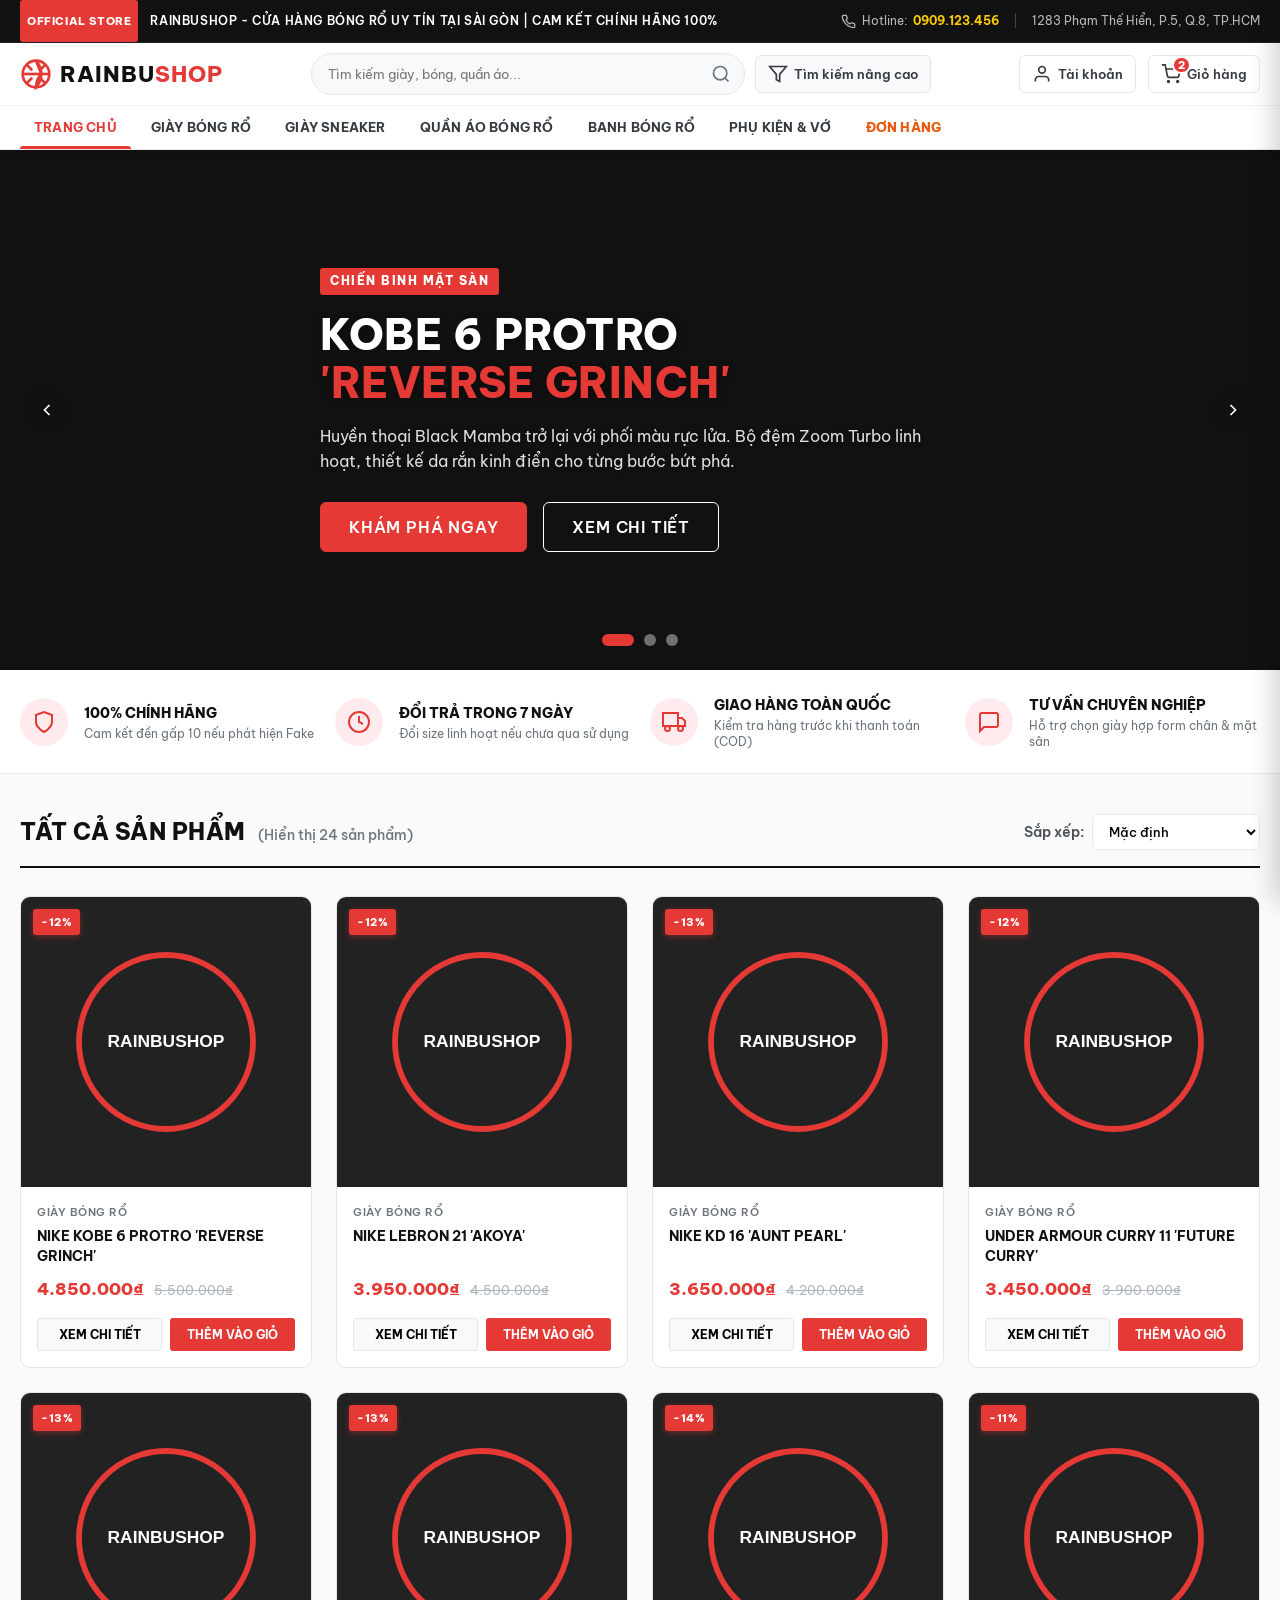
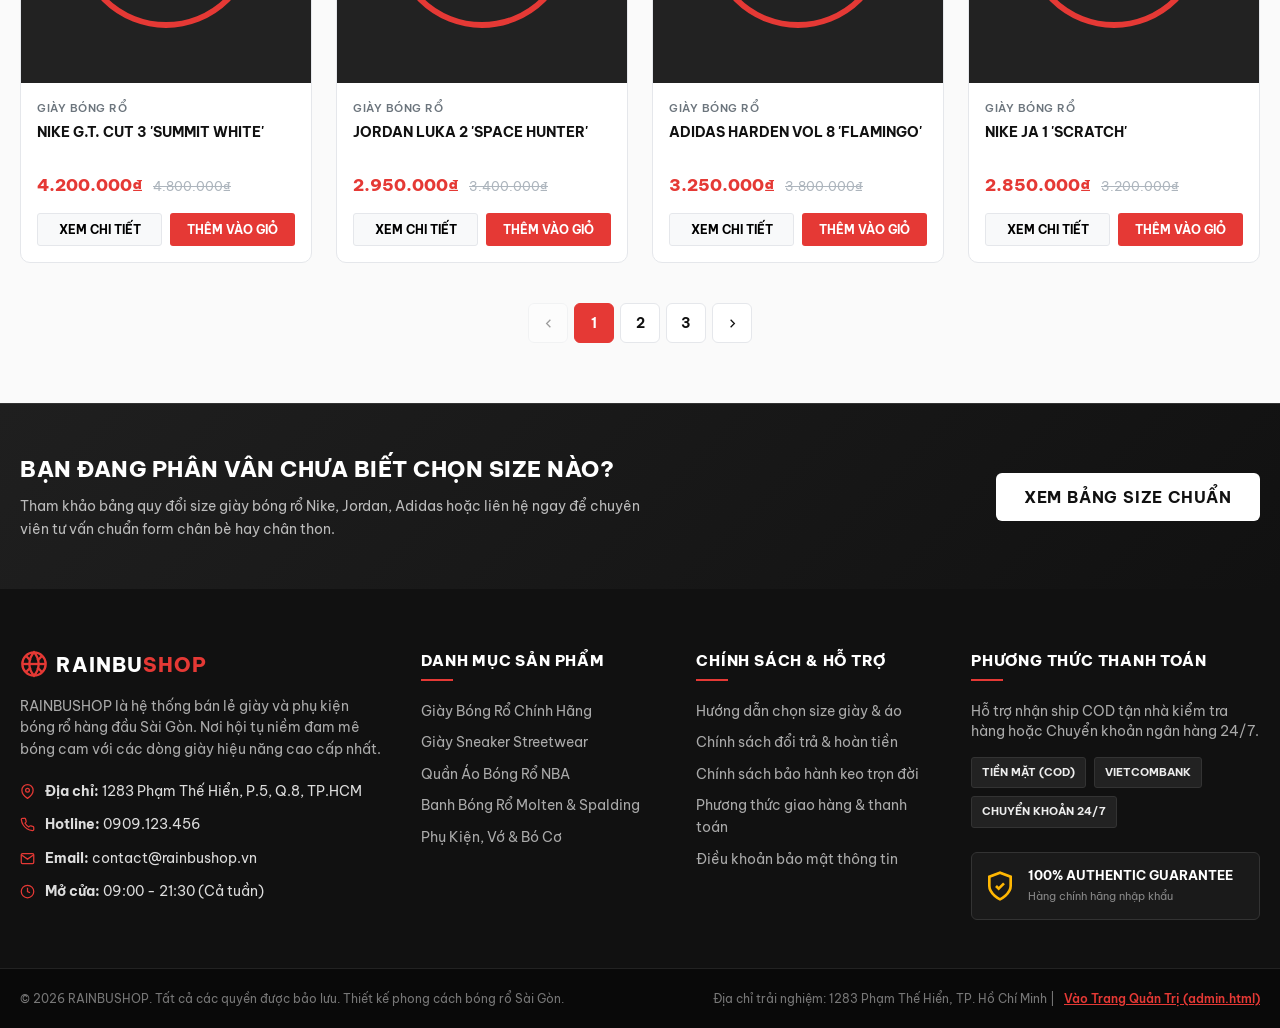
<file: index.html>
<!DOCTYPE html>
<html lang="vi">
<head>
  <meta charset="UTF-8">
  <meta name="viewport" content="width=device-width, initial-scale=1.0">
  <title>RAINBUSHOP | Cửa hàng bóng rổ Sài Gòn - Chuyên giày & phụ kiện bóng rổ chính hãng</title>
  
  <!-- Google Fonts: Be Vietnam Pro -->
  <link rel="preconnect" href="https://fonts.googleapis.com">
  <link rel="preconnect" href="https://fonts.gstatic.com" crossorigin>
  <link href="https://fonts.googleapis.com/css2?family=Be+Vietnam+Pro:ital,wght@0,300;0,400;0,500;0,600;0,700;0,800;1,400;1,700&display=swap" rel="stylesheet">
  
  <!-- Main Stylesheet -->
  <link rel="stylesheet" href="css/style.css">
</head>
<body>
  <!-- ================= TOPBAR ================= -->
  <aside class="topbar" id="topbar" aria-label="Thông báo đầu trang">
    <div class="container topbar-content">
      <div class="topbar-marquee">
        <span class="topbar-badge">OFFICIAL STORE</span>
        <span class="topbar-text">RAINBUSHOP - CỬA HÀNG BÓNG RỔ UY TÍN TẠI SÀI GÒN | CAM KẾT CHÍNH HÃNG 100%</span>
      </div>
      <div class="topbar-contact">
        <span class="contact-item">
          <svg class="icon-sm" viewBox="0 0 24 24" fill="none" stroke="currentColor" stroke-width="2"><path d="M22 16.92v3a2 2 0 0 1-2.18 2 19.79 19.79 0 0 1-8.63-3.07 19.5 19.5 0 0 1-6-6 19.79 19.79 0 0 1-3.07-8.67A2 2 0 0 1 4.11 2h3a2 2 0 0 1 2 1.72 12.84 12.84 0 0 0 .7 2.81 2 2 0 0 1-.45 2.11L8.09 9.91a16 16 0 0 0 6 6l1.27-1.27a2 2 0 0 1 2.11-.45 12.84 12.84 0 0 0 2.81.7A2 2 0 0 1 22 16.92z"/></svg>
          Hotline: <strong>0909.123.456</strong>
        </span>
        <span class="topbar-divider">|</span>
        <span class="contact-item">1283 Phạm Thế Hiển, P.5, Q.8, TP.HCM</span>
      </div>
    </div>
  </aside>

  <!-- ================= HEADER ================= -->
  <header class="site-header" id="site-header">
    <!-- Top Row: Logo, Search & Filter, Actions -->
    <div class="header-main-row">
      <div class="container header-inner">
        <!-- Mobile Menu Toggle -->
        <button class="mobile-toggle-btn" id="btn-mobile-menu" aria-label="Mở menu di động">
          <svg class="icon" viewBox="0 0 24 24" fill="none" stroke="currentColor" stroke-width="2"><line x1="3" y1="12" x2="21" y2="12"/><line x1="3" y1="6" x2="21" y2="6"/><line x1="3" y1="18" x2="21" y2="18"/></svg>
        </button>

        <!-- Logo -->
        <a href="index.html" class="logo" id="site-logo">
          <span class="logo-ball">
            <svg viewBox="0 0 24 24" fill="none" stroke="currentColor" stroke-width="2">
              <circle cx="12" cy="12" r="10"/>
              <path d="M4.93 4.93l4.24 4.24"/>
              <path d="M14.83 14.83l4.24 4.24"/>
              <path d="M14.83 9.17l4.24-4.24"/>
              <path d="M4.93 19.07l4.24-4.24"/>
              <line x1="2" y1="12" x2="22" y2="12"/>
              <path d="M12 2a15.3 15.3 0 0 1 4 10 15.3 15.3 0 0 1-4 10 15.3 15.3 0 0 1 4-10z"/>
            </svg>
          </span>
          <span class="logo-text">RAINBU<span class="logo-accent">SHOP</span></span>
        </a>

        <!-- Search Bar & Filter (Center) -->
        <div class="header-search-center">
          <div class="search-wrapper">
            <form class="search-form" id="header-search-form" onsubmit="return false;">
              <input type="text" id="header-search-input" class="search-input" placeholder="Tìm kiếm giày, bóng, quần áo..." autocomplete="off">
              <button type="submit" class="search-submit-btn" id="btn-header-search" title="Tìm kiếm">
                <svg class="icon" viewBox="0 0 24 24" fill="none" stroke="currentColor" stroke-width="2"><circle cx="11" cy="11" r="8"/><line x1="21" y1="21" x2="16.65" y2="16.65"/></svg>
              </button>
              <button type="button" class="search-clear-btn" id="btn-header-search-clear" title="Xóa tìm kiếm" style="display: none;">&times;</button>
            </form>
          </div>

          <!-- Advanced Search Toggle Button -->
          <button class="action-btn adv-search-toggle" id="btn-toggle-adv-search" title="Tìm kiếm nâng cao">
            <svg class="icon" viewBox="0 0 24 24" fill="none" stroke="currentColor" stroke-width="2"><polygon points="22 3 2 3 10 12.46 10 19 14 21 14 12.46 22 3"/></svg>
            <span class="action-label">Tìm kiếm nâng cao</span>
          </button>
        </div>

        <!-- Right Header Actions (Account & Cart) -->
        <div class="header-actions">
          <!-- Account Area (Dynamic via JS) -->
          <div class="account-area" id="header-user-area">
            <!-- Rendered by app.js: Guest or Logged User Dropdown -->
          </div>

          <!-- Cart Button -->
          <button class="action-btn cart-btn" id="btn-open-cart" title="Xem giỏ hàng">
            <span class="cart-icon-wrapper">
              <svg class="icon" viewBox="0 0 24 24" fill="none" stroke="currentColor" stroke-width="2"><circle cx="9" cy="21" r="1"/><circle cx="20" cy="21" r="1"/><path d="M1 1h4l2.68 13.39a2 2 0 0 0 2 1.61h9.72a2 2 0 0 0 2-1.61L23 6H6"/></svg>
              <span class="cart-badge" id="cart-count-badge">0</span>
            </span>
            <span class="cart-label action-label">Giỏ hàng</span>
          </button>
        </div>
      </div>
    </div>

    <!-- Bottom Row: Navigation Menu Bar (Nằm ngang đẹp mắt, không bao giờ bị đè chữ) -->
    <div class="header-nav-row">
      <div class="container">
        <nav class="nav-menu" id="main-nav">
          <ul class="nav-list">
            <li class="nav-item">
              <a href="javascript:void(0)" class="nav-link active" data-category="all">TRANG CHỦ</a>
            </li>
            <li class="nav-item">
              <a href="javascript:void(0)" class="nav-link" data-category="cat1">GIÀY BÓNG RỔ</a>
            </li>
            <li class="nav-item">
              <a href="javascript:void(0)" class="nav-link" data-category="cat2">GIÀY SNEAKER</a>
            </li>
            <li class="nav-item">
              <a href="javascript:void(0)" class="nav-link" data-category="cat3">QUẦN ÁO BÓNG RỔ</a>
            </li>
            <li class="nav-item">
              <a href="javascript:void(0)" class="nav-link" data-category="cat4">BANH BÓNG RỔ</a>
            </li>
            <li class="nav-item">
              <a href="javascript:void(0)" class="nav-link" data-category="cat5">PHỤ KIỆN &amp; VỚ</a>
            </li>
            <li class="nav-item">
              <a href="order-detail.html" class="nav-link nav-link-order" title="Trang chi tiết đơn hàng riêng">ĐƠN HÀNG</a>
            </li>
          </ul>
        </nav>
      </div>
    </div>
  </header>

  <!-- ================= HERO SLIDER ================= -->
  <section class="hero-slider-section" aria-label="Banner nổi bật">
    <div class="hero-slider" id="hero-slider">
      <!-- Slide 1 -->
      <div class="hero-slide active" data-slide="0" style="background-image: linear-gradient(rgba(17,17,17,0.7), rgba(17,17,17,0.4)), url('https://images.unsplash.com/photo-1542291026-7eec264c27ff?auto=format&fit=crop&w=1600&q=80');">
        <div class="container hero-content">
          <span class="hero-tag">CHIẾN BINH MẶT SÀN</span>
          <h1 class="hero-title">KOBE 6 PROTRO<br><span class="text-primary">'REVERSE GRINCH'</span></h1>
          <p class="hero-desc">Huyền thoại Black Mamba trở lại với phối màu rực lửa. Bộ đệm Zoom Turbo linh hoạt, thiết kế da rắn kinh điển cho từng bước bứt phá.</p>
          <div class="hero-buttons">
            <button class="btn btn-primary btn-lg" onclick="app.filterByCategory('cat1')">KHÁM PHÁ NGAY</button>
            <button class="btn btn-outline-light btn-lg" onclick="app.quickViewProduct('prod_01')">XEM CHI TIẾT</button>
          </div>
        </div>
      </div>

      <!-- Slide 2 -->
      <div class="hero-slide" data-slide="1" style="background-image: linear-gradient(rgba(17,17,17,0.7), rgba(17,17,17,0.4)), url('https://images.unsplash.com/photo-1579338559194-a162d19bf842?auto=format&fit=crop&w=1600&q=80');">
        <div class="container hero-content">
          <span class="hero-tag">BỘ SƯU TẬP 2026</span>
          <h2 class="hero-title">GIÀY BÓNG RỔ CHÍNH HÃNG<br><span class="text-primary">NIKE & JORDAN</span></h2>
          <p class="hero-desc">Tuyển tập những siêu phẩm hiệu năng cao nhất: LeBron 21, KD 16, GT Cut 3, Luka 2. Cam kết 100% Authentic, bảo hành keo trọn đời.</p>
          <div class="hero-buttons">
            <button class="btn btn-primary btn-lg" onclick="app.filterByCategory('cat1')">MUA SẮM NGAY</button>
            <button class="btn btn-outline-light btn-lg" onclick="app.openSizeGuide()">HƯỚNG DẪN SIZE</button>
          </div>
        </div>
      </div>

      <!-- Slide 3 -->
      <div class="hero-slide" data-slide="2" style="background-image: linear-gradient(rgba(17,17,17,0.7), rgba(17,17,17,0.4)), url('https://images.unsplash.com/photo-1519861531473-9200262188bf?auto=format&fit=crop&w=1600&q=80');">
        <div class="container hero-content">
          <span class="hero-tag">TRANG THIẾT BỊ THI ĐẤU</span>
          <h2 class="hero-title">BANH MOLTEN & PHỤ KIỆN<br><span class="text-primary">ĐẠT CHUẨN FIBA</span></h2>
          <p class="hero-desc">Đầy đủ bóng rổ Molten BG4500, Spalding TF1000, vớ Nike Elite chuyên dụng và bảo hộ McDavid chống chấn thương.</p>
          <div class="hero-buttons">
            <button class="btn btn-primary btn-lg" onclick="app.filterByCategory('cat4')">XEM BANH BÓNG RỔ</button>
            <button class="btn btn-outline-light btn-lg" onclick="app.filterByCategory('cat5')">PHỤ KIỆN & VỚ</button>
          </div>
        </div>
      </div>

      <!-- Controls -->
      <button class="slider-control prev" id="slider-prev" aria-label="Slide trước">
        <svg class="icon" viewBox="0 0 24 24" fill="none" stroke="currentColor" stroke-width="2"><polyline points="15 18 9 12 15 6"/></svg>
      </button>
      <button class="slider-control next" id="slider-next" aria-label="Slide sau">
        <svg class="icon" viewBox="0 0 24 24" fill="none" stroke="currentColor" stroke-width="2"><polyline points="9 18 15 12 9 6"/></svg>
      </button>

      <!-- Indicators -->
      <div class="slider-indicators" id="slider-indicators">
        <button class="slider-dot active" data-index="0" aria-label="Chuyển đến Slide 1"></button>
        <button class="slider-dot" data-index="1" aria-label="Chuyển đến Slide 2"></button>
        <button class="slider-dot" data-index="2" aria-label="Chuyển đến Slide 3"></button>
      </div>
    </div>
  </section>

  <!-- ================= ADVANCED SEARCH PANEL ================= -->
  <section class="adv-search-section" id="advanced-search-panel" style="display: none;">
    <div class="container">
      <div class="adv-search-card">
        <div class="adv-search-header">
          <div class="adv-search-title-wrap">
            <svg class="icon text-primary" viewBox="0 0 24 24" fill="none" stroke="currentColor" stroke-width="2"><polygon points="22 3 2 3 10 12.46 10 19 14 21 14 12.46 22 3"/></svg>
            <div>
              <h3 class="adv-search-title">TÌM KIẾM NÂNG CAO</h3>
            </div>
          </div>
          <button type="button" class="btn-close-panel" id="btn-close-adv-search" title="Đóng tìm kiếm nâng cao">&times;</button>
        </div>
        <form id="adv-search-form" class="adv-search-grid" onsubmit="return false;">
          <div class="form-group">
            <label for="adv-keyword">Từ khóa tìm kiếm</label>
            <input type="text" id="adv-keyword" class="form-control" placeholder="Tên sản phẩm, ví dụ: Kobe, Jordan, Molten...">
          </div>
          <div class="form-group">
            <label for="adv-category">Danh mục sản phẩm</label>
            <select id="adv-category" class="form-control">
              <option value="all">Tất cả danh mục</option>
              <option value="cat1">Giày Bóng Rổ</option>
              <option value="cat2">Giày Sneaker</option>
              <option value="cat3">Quần Áo Bóng Rổ</option>
              <option value="cat4">Banh Bóng Rổ</option>
              <option value="cat5">Phụ Kiện &amp; Vớ</option>
            </select>
          </div>
          <div class="form-group">
            <label for="adv-min-price">Khoảng giá tối thiểu (VNĐ)</label>
            <input type="text" id="adv-min-price" class="form-control price-formatted-input" placeholder="Từ (ví dụ: 500.000₫)" inputmode="numeric" autocomplete="off">
            <div class="price-preview-hint" id="hint-adv-min-price" style="display: none;"></div>
          </div>
          <div class="form-group">
            <label for="adv-max-price">Khoảng giá tối đa (VNĐ)</label>
            <input type="text" id="adv-max-price" class="form-control price-formatted-input" placeholder="Đến (ví dụ: 5.000.000₫)" inputmode="numeric" autocomplete="off">
            <div class="price-preview-hint" id="hint-adv-max-price" style="display: none;"></div>
          </div>
          <div class="adv-search-actions form-group">
            <button type="submit" class="btn btn-primary" id="btn-adv-search">
              <svg class="icon-sm" viewBox="0 0 24 24" fill="none" stroke="currentColor" stroke-width="2"><circle cx="11" cy="11" r="8"/><line x1="21" y1="21" x2="16.65" y2="16.65"/></svg>
              TÌM KIẾM
            </button>
            <button type="button" class="btn btn-outline-dark" id="btn-adv-reset">
              ĐẶT LẠI
            </button>
          </div>
        </form>
      </div>
    </div>
  </section>

  <!-- ================= FEATURES BAR ================= -->
  <section class="features-bar">
    <div class="container features-grid">
      <div class="feature-item">
        <div class="feature-icon">
          <svg viewBox="0 0 24 24" fill="none" stroke="currentColor" stroke-width="2"><path d="M12 22s8-4 8-10V5l-8-3-8 3v7c0 6 8 10 8 10z"/></svg>
        </div>
        <div class="feature-text">
          <strong>100% CHÍNH HÃNG</strong>
          <span>Cam kết đền gấp 10 nếu phát hiện Fake</span>
        </div>
      </div>
      <div class="feature-item">
        <div class="feature-icon">
          <svg viewBox="0 0 24 24" fill="none" stroke="currentColor" stroke-width="2"><circle cx="12" cy="12" r="10"/><polyline points="12 6 12 12 16 14"/></svg>
        </div>
        <div class="feature-text">
          <strong>ĐỔI TRẢ TRONG 7 NGÀY</strong>
          <span>Đổi size linh hoạt nếu chưa qua sử dụng</span>
        </div>
      </div>
      <div class="feature-item">
        <div class="feature-icon">
          <svg viewBox="0 0 24 24" fill="none" stroke="currentColor" stroke-width="2"><rect x="1" y="3" width="15" height="13"/><polygon points="16 8 20 8 23 11 23 16 16 16 16 8"/><circle cx="5.5" cy="18.5" r="2.5"/><circle cx="18.5" cy="18.5" r="2.5"/></svg>
        </div>
        <div class="feature-text">
          <strong>GIAO HÀNG TOÀN QUỐC</strong>
          <span>Kiểm tra hàng trước khi thanh toán (COD)</span>
        </div>
      </div>
      <div class="feature-item">
        <div class="feature-icon">
          <svg viewBox="0 0 24 24" fill="none" stroke="currentColor" stroke-width="2"><path d="M21 15a2 2 0 0 1-2 2H7l-4 4V5a2 2 0 0 1 2-2h14a2 2 0 0 1 2 2z"/></svg>
        </div>
        <div class="feature-text">
          <strong>TƯ VẤN CHUYÊN NGHIỆP</strong>
          <span>Hỗ trợ chọn giày hợp form chân & mặt sân</span>
        </div>
      </div>
    </div>
  </section>

  <!-- ================= PRODUCT SECTION ================= -->
  <main class="main-content" id="product-section">
    <div class="container">
      <!-- Section Header -->
      <div class="section-header">
        <div class="section-title-wrap">
          <h2 class="section-title" id="section-title">TẤT CẢ SẢN PHẨM</h2>
          <span class="product-count" id="product-count-display">(Hiển thị 0 sản phẩm)</span>
        </div>
        
        <!-- Filter Status and Sort Dropdown -->
        <div class="section-controls">
          <div class="active-filter-badge" id="active-filter-badge" style="display: none;">
            <span id="active-filter-text">Đang lọc...</span>
            <button type="button" class="btn-clear-filter" id="btn-clear-current-filter" title="Xóa bộ lọc">&times;</button>
          </div>
          <div class="sort-wrapper">
            <label for="sort-select" class="sort-label">Sắp xếp:</label>
            <select id="sort-select" class="sort-select">
              <option value="default">Mặc định</option>
              <option value="price-asc">Giá: Thấp đến Cao</option>
              <option value="price-desc">Giá: Cao đến Thấp</option>
              <option value="name-asc">Tên: A - Z</option>
            </select>
          </div>
        </div>
      </div>

      <!-- Products Grid -->
      <div class="product-grid" id="product-grid">
        <!-- Rendered by app.js -->
      </div>

      <!-- Empty State -->
      <div class="empty-state" id="empty-state" style="display: none;">
        <div class="empty-state-icon">
          <svg viewBox="0 0 24 24" fill="none" stroke="currentColor" stroke-width="1.5"><circle cx="11" cy="11" r="8"/><line x1="21" y1="21" x2="16.65" y2="16.65"/><line x1="8" y1="11" x2="14" y2="11"/></svg>
        </div>
        <h3 class="empty-title">Không tìm thấy sản phẩm phù hợp</h3>
        <p class="empty-desc">Vui lòng thử tìm kiếm với từ khóa khác hoặc điều chỉnh lại mức giá trong tìm kiếm nâng cao.</p>
        <button class="btn btn-primary" onclick="app.resetAllFilters()">XEM TẤT CẢ SẢN PHẨM</button>
      </div>

      <!-- Pagination -->
      <div class="pagination-wrapper" id="pagination-wrapper">
        <div class="pagination" id="pagination">
          <!-- Rendered by app.js -->
        </div>
      </div>
    </div>
  </main>

  <!-- ================= SIZE GUIDE BANNER ================= -->
  <section class="banner-cta">
    <div class="container banner-cta-inner">
      <div class="cta-text">
        <h3>BẠN ĐANG PHÂN VÂN CHƯA BIẾT CHỌN SIZE NÀO?</h3>
        <p>Tham khảo bảng quy đổi size giày bóng rổ Nike, Jordan, Adidas hoặc liên hệ ngay để chuyên viên tư vấn chuẩn form chân bè hay chân thon.</p>
      </div>
      <button class="btn btn-light btn-lg" onclick="app.openSizeGuide()">XEM BẢNG SIZE CHUẨN</button>
    </div>
  </section>

  <!-- ================= FOOTER ================= -->
  <footer class="site-footer">
    <div class="container footer-grid">
      <!-- Col 1: Store info -->
      <div class="footer-col">
        <div class="footer-logo">
          <span class="logo-ball">
            <svg viewBox="0 0 24 24" fill="none" stroke="currentColor" stroke-width="2"><circle cx="12" cy="12" r="10"/><path d="M4.93 4.93l4.24 4.24"/><path d="M14.83 14.83l4.24 4.24"/><path d="M14.83 9.17l4.24-4.24"/><path d="M4.93 19.07l4.24-4.24"/><line x1="2" y1="12" x2="22" y2="12"/><path d="M12 2a15.3 15.3 0 0 1 4 10 15.3 15.3 0 0 1-4 10 15.3 15.3 0 0 1-4-10 15.3 15.3 0 0 1 4-10z"/></svg>
          </span>
          <span class="logo-text">RAINBU<span class="text-primary">SHOP</span></span>
        </div>
        <p class="footer-about">RAINBUSHOP là hệ thống bán lẻ giày và phụ kiện bóng rổ hàng đầu Sài Gòn. Nơi hội tụ niềm đam mê bóng cam với các dòng giày hiệu năng cao cấp nhất.</p>
        <ul class="footer-info-list">
          <li>
            <svg class="icon-sm" viewBox="0 0 24 24" fill="none" stroke="currentColor" stroke-width="2"><path d="M21 10c0 7-9 13-9 13s-9-6-9-13a9 9 0 0 1 18 0z"/><circle cx="12" cy="10" r="3"/></svg>
            <span><strong>Địa chỉ:</strong> 1283 Phạm Thế Hiển, P.5, Q.8, TP.HCM</span>
          </li>
          <li>
            <svg class="icon-sm" viewBox="0 0 24 24" fill="none" stroke="currentColor" stroke-width="2"><path d="M22 16.92v3a2 2 0 0 1-2.18 2 19.79 19.79 0 0 1-8.63-3.07 19.5 19.5 0 0 1-6-6 19.79 19.79 0 0 1-3.07-8.67A2 2 0 0 1 4.11 2h3a2 2 0 0 1 2 1.72 12.84 12.84 0 0 0 .7 2.81 2 2 0 0 1-.45 2.11L8.09 9.91a16 16 0 0 0 6 6l1.27-1.27a2 2 0 0 1 2.11-.45 12.84 12.84 0 0 0 2.81.7A2 2 0 0 1 22 16.92z"/></svg>
            <span><strong>Hotline:</strong> 0909.123.456</span>
          </li>
          <li>
            <svg class="icon-sm" viewBox="0 0 24 24" fill="none" stroke="currentColor" stroke-width="2"><path d="M4 4h16c1.1 0 2 .9 2 2v12c0 1.1-.9 2-2 2H4c-1.1 0-2-.9-2-2V6c0-1.1.9-2 2-2z"/><polyline points="22,6 12,13 2,6"/></svg>
            <span><strong>Email:</strong> contact@rainbushop.vn</span>
          </li>
          <li>
            <svg class="icon-sm" viewBox="0 0 24 24" fill="none" stroke="currentColor" stroke-width="2"><circle cx="12" cy="12" r="10"/><polyline points="12 6 12 12 16 14"/></svg>
            <span><strong>Mở cửa:</strong> 09:00 - 21:30 (Cả tuần)</span>
          </li>
        </ul>
      </div>

      <!-- Col 2: Categories -->
      <div class="footer-col">
        <h4 class="footer-col-title">DANH MỤC SẢN PHẨM</h4>
        <ul class="footer-links">
          <li><a href="javascript:void(0)" onclick="app.filterByCategory('cat1')">Giày Bóng Rổ Chính Hãng</a></li>
          <li><a href="javascript:void(0)" onclick="app.filterByCategory('cat2')">Giày Sneaker Streetwear</a></li>
          <li><a href="javascript:void(0)" onclick="app.filterByCategory('cat3')">Quần Áo Bóng Rổ NBA</a></li>
          <li><a href="javascript:void(0)" onclick="app.filterByCategory('cat4')">Banh Bóng Rổ Molten &amp; Spalding</a></li>
          <li><a href="javascript:void(0)" onclick="app.filterByCategory('cat5')">Phụ Kiện, Vớ &amp; Bó Cơ</a></li>
        </ul>
      </div>

      <!-- Col 3: Customer Policies -->
      <div class="footer-col">
        <h4 class="footer-col-title">CHÍNH SÁCH &amp; HỖ TRỢ</h4>
        <ul class="footer-links">
          <li><a href="javascript:void(0)" onclick="app.openSizeGuide()">Hướng dẫn chọn size giày &amp; áo</a></li>
          <li><a href="javascript:void(0)" onclick="app.showPolicyModal('exchange')">Chính sách đổi trả &amp; hoàn tiền</a></li>
          <li><a href="javascript:void(0)" onclick="app.showPolicyModal('warranty')">Chính sách bảo hành keo trọn đời</a></li>
          <li><a href="javascript:void(0)" onclick="app.showPolicyModal('shipping')">Phương thức giao hàng &amp; thanh toán</a></li>
          <li><a href="javascript:void(0)" onclick="app.showPolicyModal('privacy')">Điều khoản bảo mật thông tin</a></li>
        </ul>
      </div>

      <!-- Col 4: Fanpage & Payment methods -->
      <div class="footer-col">
        <h4 class="footer-col-title">PHƯƠNG THỨC THANH TOÁN</h4>
        <p class="footer-subtext">Hỗ trợ nhận ship COD tận nhà kiểm tra hàng hoặc Chuyển khoản ngân hàng 24/7.</p>
        <div class="payment-badges">
          <span class="pay-badge">TIỀN MẶT (COD)</span>
          <span class="pay-badge">VIETCOMBANK</span>
          <span class="pay-badge">CHUYỂN KHOẢN 24/7</span>
        </div>
        <div class="authentic-cert">
          <svg class="icon-cert" viewBox="0 0 24 24" fill="none" stroke="currentColor" stroke-width="2"><path d="M12 22s8-4 8-10V5l-8-3-8 3v7c0 6 8 10 8 10z"/><polyline points="9 12 11 14 15 10"/></svg>
          <div>
            <strong>100% AUTHENTIC GUARANTEE</strong>
            <span>Hàng chính hãng nhập khẩu</span>
          </div>
        </div>
      </div>
    </div>

    <!-- Copyright Bar -->
    <div class="footer-bottom">
      <div class="container footer-bottom-inner">
        <p>&copy; 2026 RAINBUSHOP. Tất cả các quyền được bảo lưu. Thiết kế phong cách bóng rổ Sài Gòn.</p>
        <p class="footer-credits">Địa chỉ trải nghiệm: 1283 Phạm Thế Hiển, TP. Hồ Chí Minh | <a href="admin.html" style="color: #e53935; text-decoration: underline; font-weight: 600; margin-left: 6px;">Vào Trang Quản Trị (admin.html)</a></p>
      </div>
    </div>
  </footer>

  <!-- ================= ALL MODALS & DRAWERS ================= -->

  <!-- 1. PRODUCT DETAIL MODAL -->
  <div class="modal-overlay" id="modal-product-detail" style="display: none;">
    <div class="modal-container modal-lg">
      <button class="modal-close-btn" onclick="app.closeModal('modal-product-detail')" title="Đóng">&times;</button>
      <div class="product-detail-layout" id="product-detail-content">
        <!-- Rendered by app.js -->
      </div>
    </div>
  </div>

  <!-- USER PROFILE MODAL (THÔNG TIN CÁ NHÂN) -->
  <div class="modal-overlay" id="modal-user-profile" style="display: none;">
    <div class="modal-container modal-md">
      <button class="modal-close-btn" onclick="app.closeModal('modal-user-profile')" title="Đóng">&times;</button>
      <div class="modal-header">
        <div class="modal-header-icon">
          <svg viewBox="0 0 24 24" fill="none" stroke="currentColor" stroke-width="2"><path d="M20 21v-2a4 4 0 0 0-4-4H8a4 4 0 0 0-4 4v2"/><circle cx="12" cy="7" r="4"/></svg>
        </div>
        <h3 class="modal-title">THÔNG TIN CÁ NHÂN</h3>
        <p class="modal-subtitle">Xem và cập nhật thông tin tài khoản người mua hàng</p>
      </div>
      <form id="profile-form" class="modal-form" onsubmit="event.preventDefault(); app.saveUserProfile();">
        <div class="form-row-2">
          <div class="form-group">
            <label for="profile-username">Tên đăng nhập (Username)</label>
            <input type="text" id="profile-username" class="form-control" readonly style="background: #f1f5f9; color: #64748b;">
          </div>
          <div class="form-group">
            <label for="profile-fullname">Họ và tên</label>
            <input type="text" id="profile-fullname" class="form-control" placeholder="Họ và tên">
          </div>
        </div>

        <div class="form-row-2">
          <div class="form-group">
            <label for="profile-phone">Số điện thoại</label>
            <input type="tel" id="profile-phone" class="form-control" placeholder="Số điện thoại">
          </div>
        <div class="form-group">
          <label for="profile-address">Địa chỉ nhận hàng (Số nhà, tên đường, Phường...)</label>
          <input type="text" id="profile-address" class="form-control" placeholder="Ví dụ: 1283 Phạm Thế Hiển, Phường 5">
        </div>
        <div class="form-group">
          <label for="profile-city">Tỉnh / Thành phố</label>
          <input type="text" id="profile-city" class="form-control" placeholder="Ví dụ: TP. Hồ Chí Minh">
        </div>
        </div>

        <div style="display: flex; gap: 12px; margin-top: 20px;">
          <button type="submit" class="btn btn-primary btn-block btn-lg">💾 LƯU THAY ĐỔI</button>
          <button type="button" class="btn btn-outline-dark btn-block btn-lg" onclick="app.closeModal('modal-user-profile')">ĐÓNG</button>
        </div>
      </form>
    </div>
  </div>

  <!-- 2. LOGIN MODAL -->
  <div class="modal-overlay" id="modal-login" style="display: none;">
    <div class="modal-container modal-sm">
      <button class="modal-close-btn" onclick="app.closeModal('modal-login')" title="Đóng">&times;</button>
      <div class="modal-header">
        <div class="modal-header-icon">
          <svg viewBox="0 0 24 24" fill="none" stroke="currentColor" stroke-width="2"><path d="M20 21v-2a4 4 0 0 0-4-4H8a4 4 0 0 0-4 4v2"/><circle cx="12" cy="7" r="4"/></svg>
        </div>
        <h3 class="modal-title">ĐĂNG NHẬP</h3>
        <p class="modal-subtitle">Đăng nhập để đặt hàng và xem lại lịch sử giao dịch</p>
      </div>
      <form id="login-form" class="modal-form" onsubmit="return false;">
        <div class="form-alert error" id="login-error-msg" style="display: none;"></div>
        <div class="form-group">
          <label for="login-username">Tên đăng nhập (Bỏ mọi ràng buộc)</label>
          <input type="text" id="login-username" class="form-control" placeholder="Nhập tên đăng nhập (tùy ý)" autocomplete="username">
        </div>
        <div class="form-group">
          <label for="login-password">Mật khẩu (Bỏ mọi ràng buộc)</label>
          <input type="password" id="login-password" class="form-control" placeholder="Nhập mật khẩu (tùy ý)" autocomplete="current-password">
        </div>
        <button type="submit" class="btn btn-primary btn-block btn-lg" id="btn-submit-login">ĐĂNG NHẬP</button>
      </form>
      <div class="modal-footer-hint">
        <span>Chưa có tài khoản?</span>
        <button type="button" class="btn-link" onclick="app.switchToRegister()">Đăng ký tài khoản mới</button>
      </div>
      <div class="demo-account-hint">
        <p><strong>Tài khoản dùng thử (Seed Data):</strong></p>
        <p>Khách hàng: <code>nguyenvanan</code> / Mật khẩu: <code>123456</code> (hoặc bất kỳ tài khoản nào)</p>
        <p>Quản trị viên: <code>admin</code> / Mật khẩu: <code>123456</code> (<a href="admin.html" style="color: #e53935; font-weight: 600; text-decoration: underline;">Đến admin.html</a>)</p>
        <p>Tài khoản bị khóa (Test chức năng Khóa của Admin): <code>huynhphu</code> / <code>123456</code></p>
      </div>
    </div>
  </div>

  <!-- 3. REGISTER MODAL (BỎ HẾT RÀNG BUỘC) -->
  <div class="modal-overlay" id="modal-register" style="display: none;">
    <div class="modal-container modal-md">
      <button class="modal-close-btn" onclick="app.closeModal('modal-register')" title="Đóng">&times;</button>
      <div class="modal-header">
        <div class="modal-header-icon">
          <svg viewBox="0 0 24 24" fill="none" stroke="currentColor" stroke-width="2"><path d="M16 21v-2a4 4 0 0 0-4-4H5a4 4 0 0 0-4 4v2"/><circle cx="8.5" cy="7" r="4"/><line x1="20" y1="8" x2="20" y2="14"/><line x1="23" y1="11" x2="17" y2="11"/></svg>
        </div>
        <h3 class="modal-title">ĐĂNG KÝ TÀI KHOẢN</h3>
        <p class="modal-subtitle">Tạo tài khoản nhanh chóng - Không ràng buộc thông tin</p>
      </div>
      <form id="register-form" class="modal-form" onsubmit="return false;">
        <div class="form-alert error" id="register-error-msg" style="display: none;"></div>
        
        <div class="form-row-2">
          <div class="form-group">
            <label for="reg-fullname">Họ và tên</label>
            <input type="text" id="reg-fullname" class="form-control" placeholder="Ví dụ: Nguyễn Văn Hùng (tùy ý)">
          </div>
          <div class="form-group">
            <label for="reg-username">Tên đăng nhập</label>
            <input type="text" id="reg-username" class="form-control" placeholder="Tên đăng nhập tùy ý" autocomplete="username">
          </div>
        </div>

        <div class="form-row-2">
          <div class="form-group">
            <label for="reg-password">Mật khẩu</label>
            <input type="password" id="reg-password" class="form-control" placeholder="Mật khẩu tùy ý" autocomplete="new-password">
          </div>
          <div class="form-group">
            <label for="reg-confirm-password">Nhập lại mật khẩu</label>
            <input type="password" id="reg-confirm-password" class="form-control" placeholder="Nhập lại mật khẩu (tùy ý)" autocomplete="new-password">
          </div>
        </div>

        <div class="form-row-2">
          <div class="form-group">
            <label for="reg-phone">Số điện thoại</label>
            <input type="tel" id="reg-phone" class="form-control" placeholder="Ví dụ: 0987654321 (tùy ý)">
          </div>
          <div class="form-group">
            <label for="reg-city">Tỉnh / Thành phố</label>
            <input type="text" id="reg-city" class="form-control" placeholder="Ví dụ: TP. Hồ Chí Minh (tùy ý)">
          </div>
        </div>

        <div class="form-group">
          <label for="reg-address">Địa chỉ nhận hàng (Số nhà, tên đường, Phường...)</label>
          <input type="text" id="reg-address" class="form-control" placeholder="Ví dụ: 1283 Phạm Thế Hiển, Phường 5">
        </div>

        <button type="submit" class="btn btn-primary btn-block btn-lg" id="btn-submit-register">ĐĂNG KÝ TÀI KHOẢN</button>
      </form>
      <div class="modal-footer-hint">
        <span>Đã có tài khoản?</span>
        <button type="button" class="btn-link" onclick="app.switchToLogin()">Đăng nhập ngay</button>
      </div>
    </div>
  </div>

  <!-- 4. CART SIDEBAR (DRAWER) -->
  <div class="cart-sidebar-overlay" id="cart-sidebar-overlay" onclick="app.closeCart()" style="display: none;"></div>
  <aside class="cart-sidebar" id="cart-sidebar" aria-label="Giỏ hàng của bạn">
    <div class="cart-sidebar-header">
      <div class="cart-sidebar-title">
        <svg class="icon" viewBox="0 0 24 24" fill="none" stroke="currentColor" stroke-width="2"><circle cx="9" cy="21" r="1"/><circle cx="20" cy="21" r="1"/><path d="M1 1h4l2.68 13.39a2 2 0 0 0 2 1.61h9.72a2 2 0 0 0 2-1.61L23 6H6"/></svg>
        <h3>GIỎ HÀNG (<span id="cart-drawer-count">0</span>)</h3>
      </div>
      <button class="cart-sidebar-close" onclick="app.closeCart()" title="Đóng">&times;</button>
    </div>

    <!-- Cart items body -->
    <div class="cart-sidebar-body" id="cart-sidebar-body">
      <!-- Rendered by app.js -->
    </div>

    <!-- Cart footer -->
    <div class="cart-sidebar-footer" id="cart-sidebar-footer">
      <div class="cart-subtotal-row">
        <span>Tổng tiền thanh toán:</span>
        <strong class="cart-subtotal-price" id="cart-subtotal-display">0₫</strong>
      </div>
      <p class="cart-shipping-note">Miễn phí giao hàng cho tất cả đơn hàng bóng rổ toàn quốc!</p>
      <div class="cart-footer-buttons">
        <button class="btn btn-outline-dark btn-block" onclick="app.closeCart()">TIẾP TỤC MUA SẮM</button>
        <button class="btn btn-primary btn-block btn-lg" id="btn-proceed-checkout" onclick="app.openCheckout()">TIẾN HÀNH THANH TOÁN</button>
      </div>
    </div>
  </aside>

  <!-- 5. CHECKOUT MODAL -->
  <div class="modal-overlay" id="modal-checkout" style="display: none;">
    <div class="modal-container modal-xl">
      <button class="modal-close-btn" onclick="app.closeModal('modal-checkout')" title="Đóng">&times;</button>
      <div class="modal-header">
        <div class="modal-header-icon">
          <svg viewBox="0 0 24 24" fill="none" stroke="currentColor" stroke-width="2"><rect x="1" y="4" width="22" height="16" rx="2" ry="2"/><line x1="1" y1="10" x2="23" y2="10"/></svg>
        </div>
        <h3 class="modal-title">THANH TOÁN ĐƠN HÀNG</h3>
        <p class="modal-subtitle">Vui lòng kiểm tra lại thông tin nhận hàng và phương thức thanh toán</p>
      </div>

      <div class="checkout-layout">
        <!-- Col 1: Customer Form & Shipping -->
        <div class="checkout-form-column">
          <form id="checkout-form" onsubmit="return false;">
            <!-- Customer Information -->
            <div class="checkout-section">
              <h4 class="checkout-section-title">
                <span class="step-num">1</span> Thông tin người nhận
              </h4>
              <div class="form-row-2">
                <div class="form-group">
                  <label for="chk-name">Họ và tên người nhận <span class="required">*</span></label>
                  <input type="text" id="chk-name" class="form-control" required>
                </div>
                <div class="form-group">
                  <label for="chk-phone">Số điện thoại liên hệ <span class="required">*</span></label>
                  <input type="tel" id="chk-phone" class="form-control" required>
                </div>
              </div>
            </div>

            <!-- Shipping Address Selection -->
            <div class="checkout-section">
              <h4 class="checkout-section-title">
                <span class="step-num">2</span> Địa chỉ giao hàng
              </h4>
              
              <div class="address-options">
                <!-- Option 1: Default address -->
                <label class="radio-card" id="label-address-default">
                  <input type="radio" name="chk-address-type" value="default" id="radio-addr-default" checked onchange="app.handleAddressTypeChange()">
                  <div class="radio-card-content">
                    <div class="radio-card-title">Sử dụng địa chỉ mặc định</div>
                    <div class="radio-card-desc" id="chk-default-address-preview">
                      Đang tải thông tin địa chỉ tài khoản...
                    </div>
                  </div>
                </label>

                <!-- Option 2: New address -->
                <label class="radio-card" id="label-address-new">
                  <input type="radio" name="chk-address-type" value="new" id="radio-addr-new" onchange="app.handleAddressTypeChange()">
                  <div class="radio-card-content">
                    <div class="radio-card-title">Giao đến địa chỉ mới khác</div>
                    <div class="radio-card-desc">Nhập địa chỉ nhận hàng khác với địa chỉ tài khoản của bạn</div>
                  </div>
                </label>
              </div>

              <!-- New Address Form Fields (toggleable) -->
              <div class="new-address-fields" id="chk-new-address-fields" style="display: none;">
                <div class="form-group">
                  <label for="chk-address">Địa chỉ nhận hàng (Số nhà, tên đường) <span class="required">*</span></label>
                  <input type="text" id="chk-address" class="form-control" placeholder="Ví dụ: 1283 Phạm Thế Hiển">
                </div>
                <div class="form-group">
                  <label for="chk-ward">Phường <span class="required">*</span></label>
                  <input type="text" id="chk-ward" class="form-control" placeholder="Ví dụ: Phường 5">
                </div>
                <div class="form-group">
                  <label for="chk-city">Tỉnh / Thành phố <span class="required">*</span></label>
                  <input type="text" id="chk-city" class="form-control" placeholder="Ví dụ: TP. Hồ Chí Minh">
                </div>
              </div>
            </div>

            <!-- Payment Method Selection -->
            <div class="checkout-section">
              <h4 class="checkout-section-title">
                <span class="step-num">3</span> Phương thức thanh toán
              </h4>
              <div class="payment-options">
                <label class="radio-card">
                  <input type="radio" name="chk-payment-method" value="COD" checked onchange="app.handlePaymentMethodChange()">
                  <div class="radio-card-content">
                    <div class="radio-card-title">
                      <svg class="icon-sm" viewBox="0 0 24 24" fill="none" stroke="currentColor" stroke-width="2"><rect x="1" y="3" width="15" height="13"/><polygon points="16 8 20 8 23 11 23 16 16 16 16 8"/><circle cx="5.5" cy="18.5" r="2.5"/><circle cx="18.5" cy="18.5" r="2.5"/></svg>
                      Thanh toán khi nhận hàng (COD)
                    </div>
                    <div class="radio-card-desc">Được mở hộp đồng kiểm hàng hóa cùng shipper trước khi trả tiền mặt.</div>
                  </div>
                </label>

                <label class="radio-card">
                  <input type="radio" name="chk-payment-method" value="Banking" onchange="app.handlePaymentMethodChange()">
                  <div class="radio-card-content">
                    <div class="radio-card-title">
                      <svg class="icon-sm" viewBox="0 0 24 24" fill="none" stroke="currentColor" stroke-width="2"><rect x="1" y="4" width="22" height="16" rx="2" ry="2"/><line x1="1" y1="10" x2="23" y2="10"/></svg>
                      Chuyển khoản ngân hàng (Banking 24/7)
                    </div>
                    <div class="radio-card-desc">Chuyển khoản qua số tài khoản cửa hàng trước khi giao hàng.</div>
                  </div>
                </label>
              </div>

              <!-- Banking Info Panel (shows if Banking selected) -->
              <div class="banking-info-card" id="banking-info-panel" style="display: none;">
                <div class="banking-header">
                  <svg class="icon-sm text-primary" viewBox="0 0 24 24" fill="none" stroke="currentColor" stroke-width="2"><circle cx="12" cy="12" r="10"/><line x1="12" y1="8" x2="12" y2="12"/><line x1="12" y1="16" x2="12.01" y2="16"/></svg>
                  <strong>THÔNG TIN TÀI KHOẢN NGÂN HÀNG RAINBUSHOP</strong>
                </div>
                <div class="banking-details">
                  <div class="bank-row">
                    <span>Ngân hàng:</span>
                    <strong>Vietcombank (VCB)</strong>
                  </div>
                  <div class="bank-row">
                    <span>Số tài khoản:</span>
                    <strong class="bank-acc-num">1234567890</strong>
                  </div>
                  <div class="bank-row">
                    <span>Chủ tài khoản:</span>
                    <strong>RAINBUSHOP</strong>
                  </div>
                  <div class="bank-row">
                    <span>Nội dung CK:</span>
                    <strong id="banking-syntax-preview">[Tên KH] [Số Điện Thoại]</strong>
                  </div>
                </div>
                <p class="banking-note">* Đơn hàng sẽ được xử lý và giao ngay sau khi hệ thống nhận được thông báo chuyển tiền.</p>
              </div>
            </div>

            <!-- Notes -->
            <div class="checkout-section">
              <label for="chk-notes" class="checkout-section-title" style="margin-bottom: 8px;">Ghi chú đơn hàng (không bắt buộc)</label>
              <textarea id="chk-notes" class="form-control" rows="2" placeholder="Ví dụ: Giao giờ hành chính, gọi trước khi giao 15 phút..."></textarea>
            </div>
          </form>
        </div>

        <!-- Col 2: Order Summary -->
        <div class="checkout-summary-column">
          <div class="checkout-summary-card">
            <h4 class="summary-title">TỔNG QUAN ĐƠN HÀNG</h4>
            <div class="summary-items-list" id="checkout-items-list">
              <!-- Rendered by app.js -->
            </div>

            <div class="summary-totals">
              <div class="summary-total-row">
                <span>Tạm tính:</span>
                <span id="chk-subtotal-val">0₫</span>
              </div>
              <div class="summary-total-row">
                <span>Phí vận chuyển:</span>
                <span class="text-success">MIỄN PHÍ</span>
              </div>
              <div class="summary-total-divider"></div>
              <div class="summary-total-row final">
                <span>Tổng thanh toán:</span>
                <strong class="total-price" id="chk-grandtotal-val">0₫</strong>
              </div>
            </div>

            <div class="form-alert error" id="checkout-error-msg" style="display: none; margin-top: 15px;"></div>

            <button type="button" class="btn btn-primary btn-block btn-lg" id="btn-confirm-order" onclick="app.submitOrder()">
              XÁC NHẬN ĐẶT HÀNG
            </button>
            <p class="terms-note">Bằng việc bấm xác nhận, quý khách đồng ý với các <a href="javascript:void(0)" onclick="app.showPolicyModal('exchange')">Chính sách mua hàng</a> của RainbuShop.</p>
          </div>
        </div>
      </div>
    </div>
  </div>

  <!-- Yêu cầu: Chi tiết đơn hàng là 1 trang html riêng (order-detail.html), KHÔNG DÙNG POPUP -->

  <!-- 7. ORDER HISTORY MODAL -->
  <div class="modal-overlay" id="modal-order-history" style="display: none;">
    <div class="modal-container modal-lg">
      <button class="modal-close-btn" onclick="app.closeModal('modal-order-history')" title="Đóng">&times;</button>
      <div class="modal-header">
        <div class="modal-header-icon">
          <svg viewBox="0 0 24 24" fill="none" stroke="currentColor" stroke-width="2"><path d="M14 2H6a2 2 0 0 0-2 2v16a2 2 0 0 0 2 2h12a2 2 0 0 0 2-2V8z"/><polyline points="14 2 14 8 20 8"/><line x1="16" y1="13" x2="8" y2="13"/><line x1="16" y1="17" x2="8" y2="17"/><polyline points="10 9 9 9 8 9"/></svg>
        </div>
        <h3 class="modal-title">LỊCH SỬ ĐƠN HÀNG</h3>
        <p class="modal-subtitle">Theo dõi trạng thái và chi tiết các đơn hàng bạn đã đặt</p>
      </div>

      <div class="order-history-body" id="order-history-list">
        <!-- Rendered by app.js -->
      </div>
    </div>
  </div>

  <!-- 8. SIZE GUIDE MODAL -->
  <div class="modal-overlay" id="modal-size-guide" style="display: none;">
    <div class="modal-container modal-md">
      <button class="modal-close-btn" onclick="app.closeModal('modal-size-guide')" title="Đóng">&times;</button>
      <div class="modal-header">
        <h3 class="modal-title">BẢNG QUY ĐỔI SIZE BÓNG RỔ</h3>
        <p class="modal-subtitle">Hướng dẫn chuẩn xác để chọn size giày và trang phục bóng rổ</p>
      </div>
      <div class="size-guide-content">
        <h4>1. Bảng quy đổi Size giày Nike &amp; Jordan</h4>
        <div class="table-responsive">
          <table class="size-table">
            <thead>
              <tr><th>EU</th><th>US (Nam)</th><th>CM (Chiều dài bàn chân)</th></tr>
            </thead>
            <tbody>
              <tr><td>40</td><td>7.0</td><td>25.0 cm</td></tr>
              <tr><td>41</td><td>8.0</td><td>26.0 cm</td></tr>
              <tr><td>42</td><td>8.5</td><td>26.5 cm</td></tr>
              <tr><td>42.5</td><td>9.0</td><td>27.0 cm</td></tr>
              <tr><td>43</td><td>9.5</td><td>27.5 cm</td></tr>
              <tr><td>44</td><td>10.0</td><td>28.0 cm</td></tr>
              <tr><td>45</td><td>11.0</td><td>29.0 cm</td></tr>
            </tbody>
          </table>
        </div>
        <div class="guide-tip">
          <p><strong>Mẹo chọn size giày bóng rổ:</strong> Đối với các dòng ôm khít như Kobe hoặc LeBron và chân bạn có bề ngang (chân bè), nên chọn <em>tăng lên nửa size (0.5 size)</em> để mang vớ dày thoải mái nhất!</p>
        </div>

        <h4 style="margin-top: 20px;">2. Bảng size áo thi đấu bóng rổ NBA</h4>
        <div class="table-responsive">
          <table class="size-table">
            <thead>
              <tr><th>Size Áo</th><th>Chiều cao</th><th>Cân nặng</th></tr>
            </thead>
            <tbody>
              <tr><td>S</td><td>1m60 - 1m68</td><td>55kg - 63kg</td></tr>
              <tr><td>M</td><td>1m68 - 1m75</td><td>64kg - 72kg</td></tr>
              <tr><td>L</td><td>1m75 - 1m82</td><td>73kg - 82kg</td></tr>
              <tr><td>XL</td><td>1m80 - 1m88</td><td>83kg - 92kg</td></tr>
              <tr><td>XXL</td><td>Trên 1m85</td><td>Trên 92kg</td></tr>
            </tbody>
          </table>
        </div>
      </div>
    </div>
  </div>

  <!-- 9. GENERAL POLICY MODAL -->
  <div class="modal-overlay" id="modal-policy" style="display: none;">
    <div class="modal-container modal-md">
      <button class="modal-close-btn" onclick="app.closeModal('modal-policy')" title="Đóng">&times;</button>
      <div class="modal-header">
        <h3 class="modal-title" id="policy-modal-title">CHÍNH SÁCH RAINBUSHOP</h3>
      </div>
      <div class="policy-modal-body" id="policy-modal-content">
        <!-- Rendered by app.js -->
      </div>
    </div>
  </div>

  <!-- ================= TOAST NOTIFICATION CONTAINER ================= -->
  <div class="toast-container" id="toast-container" aria-live="polite"></div>

  <!-- SCRIPTS -->
  <script src="js/data.js"></script>
  <script src="js/app.js"></script>
</body>
</html>
</file>
<file: css/style.css>
/* ==========================================================================
   RAINBUSHOP - STYLESHEET
   Basketball E-Commerce Customer-Facing Styles
   Aesthetic: Premium Streetwear & Athletic Performance
   ========================================================================== */

:root {
  --primary: #e53935;
  --primary-hover: #c62828;
  --primary-light: #ffebee;
  --primary-glow: rgba(229, 57, 53, 0.25);
  
  --dark: #111111;
  --dark-surface: #1a1a1a;
  --dark-elevated: #242424;
  
  --gray-100: #f8f9fa;
  --gray-200: #f1f3f5;
  --gray-300: #e9ecef;
  --gray-400: #dee2e6;
  --gray-500: #adb5bd;
  --gray-600: #6c757d;
  --gray-700: #495057;
  --gray-800: #343a40;
  --gray-900: #212529;

  --white: #ffffff;
  --border-color: #e5e7eb;
  --border-dark: #333333;
  
  --success: #2e7d32;
  --success-bg: #e8f5e9;
  --warning: #f57c00;
  --warning-bg: #fff3e0;
  --info: #0288d1;
  --info-bg: #e1f5fe;
  --danger: #d32f2f;
  --danger-bg: #ffebee;
  --purple: #7b1fa2;
  --purple-bg: #f3e5f5;

  --font-family: 'Be Vietnam Pro', -apple-system, BlinkMacSystemFont, 'Segoe UI', Roboto, Helvetica, Arial, sans-serif;
  
  --radius-xs: 3px;
  --radius-sm: 6px;
  --radius-md: 10px;
  --radius-lg: 16px;
  --radius-full: 9999px;

  --shadow-sm: 0 1px 3px rgba(0, 0, 0, 0.08);
  --shadow-md: 0 4px 12px rgba(0, 0, 0, 0.1);
  --shadow-lg: 0 10px 25px rgba(0, 0, 0, 0.15);
  --shadow-xl: 0 20px 40px rgba(0, 0, 0, 0.2);

  --transition: all 0.3s ease;
  --transition-fast: all 0.15s ease;
  --header-height: 76px;
  --topbar-height: 38px;
}

/* ================= RESET & BASE ================= */
*, *::before, *::after {
  box-sizing: border-box;
  margin: 0;
  padding: 0;
}

html {
  font-size: 15px;
  scroll-behavior: smooth;
}

body {
  font-family: var(--font-family);
  color: var(--dark);
  background-color: #fafafa;
  line-height: 1.6;
  -webkit-font-smoothing: antialiased;
  -moz-osx-font-smoothing: grayscale;
  overflow-x: hidden;
}

img {
  max-width: 100%;
  height: auto;
  display: block;
}

a {
  color: inherit;
  text-decoration: none;
  transition: var(--transition-fast);
}

button, input, select, textarea {
  font-family: inherit;
  font-size: inherit;
  outline: none;
}

button {
  cursor: pointer;
  border: none;
  background: none;
  transition: var(--transition-fast);
}

ul, ol {
  list-style: none;
}

.container {
  width: 100%;
  max-width: 1280px;
  margin: 0 auto;
  padding: 0 20px;
}

.text-primary { color: var(--primary) !important; }
.text-success { color: var(--success) !important; }
.text-danger  { color: var(--danger) !important; }
.text-warning { color: var(--warning) !important; }

/* ================= ICONS ================= */
.icon {
  width: 20px;
  height: 20px;
  display: inline-block;
  vertical-align: middle;
}

.icon-sm {
  width: 15px;
  height: 15px;
  display: inline-block;
  vertical-align: middle;
}

.icon-lg {
  width: 28px;
  height: 28px;
  display: inline-block;
  vertical-align: middle;
}

/* ================= BUTTONS ================= */
.btn {
  display: inline-flex;
  align-items: center;
  justify-content: center;
  gap: 8px;
  font-weight: 600;
  letter-spacing: 0.5px;
  padding: 10px 20px;
  border-radius: var(--radius-sm);
  transition: var(--transition);
  text-align: center;
  user-select: none;
  white-space: nowrap;
}

.btn-primary {
  background-color: var(--primary);
  color: var(--white);
  border: 1px solid var(--primary);
}
.btn-primary:hover {
  background-color: var(--primary-hover);
  border-color: var(--primary-hover);
  box-shadow: 0 4px 12px var(--primary-glow);
  transform: translateY(-1px);
}
.btn-primary:active {
  transform: translateY(0);
}

.btn-outline-dark {
  background-color: transparent;
  color: var(--dark);
  border: 1.5px solid var(--dark);
}
.btn-outline-dark:hover {
  background-color: var(--dark);
  color: var(--white);
}

.btn-outline-light {
  background-color: transparent;
  color: var(--white);
  border: 1.5px solid var(--white);
}
.btn-outline-light:hover {
  background-color: var(--white);
  color: var(--dark);
}

.btn-light {
  background-color: var(--white);
  color: var(--dark);
  font-weight: 700;
}
.btn-light:hover {
  background-color: var(--gray-200);
}

.btn-lg {
  padding: 14px 28px;
  font-size: 1.05rem;
  letter-spacing: 0.8px;
}

.btn-sm {
  padding: 6px 14px;
  font-size: 0.85rem;
}

.btn-block {
  width: 100%;
}

.btn-link {
  color: var(--primary);
  font-weight: 600;
  text-decoration: underline;
  padding: 0;
  background: transparent;
}
.btn-link:hover {
  color: var(--primary-hover);
}

/* ================= TOPBAR ================= */
.topbar {
  background-color: var(--dark);
  color: var(--white);
  font-size: 0.82rem;
  line-height: var(--topbar-height);
  border-bottom: 1px solid #222;
  position: relative;
  z-index: 101;
}

.topbar-content {
  display: flex;
  align-items: center;
  justify-content: space-between;
}

.topbar-marquee {
  display: flex;
  align-items: center;
  gap: 12px;
  font-weight: 600;
  letter-spacing: 0.6px;
}

.topbar-badge {
  background-color: var(--primary);
  color: var(--white);
  font-size: 0.7rem;
  padding: 2px 7px;
  border-radius: var(--radius-xs);
  font-weight: 800;
}

.topbar-contact {
  display: flex;
  align-items: center;
  gap: 14px;
  color: #bbb;
}

.topbar-contact strong {
  color: #ffcc00;
}

.topbar-divider {
  color: #444;
}

.contact-item {
  display: inline-flex;
  align-items: center;
  gap: 6px;
}

/* ================= HEADER ================= */
.site-header {
  position: sticky;
  top: 0;
  z-index: 100;
  background-color: #ffffff;
  border-bottom: 1px solid var(--border-color);
  box-shadow: 0 2px 10px rgba(0, 0, 0, 0.05);
  transition: var(--transition);
}

.site-header.scrolled {
  box-shadow: var(--shadow-md);
}

/* Header Main Row: Logo, Search, Actions */
.header-main-row {
  padding: 10px 0;
  border-bottom: 1px solid #f1f5f9;
}

.header-inner {
  display: flex;
  align-items: center;
  justify-content: space-between;
  gap: 20px;
}

.site-header .container {
  max-width: 1320px;
}

.mobile-toggle-btn {
  display: none;
  padding: 8px;
  color: var(--dark);
}

/* Logo */
.logo {
  display: flex;
  align-items: center;
  gap: 8px;
  text-decoration: none;
  flex-shrink: 0;
}

.logo-ball {
  width: 32px;
  height: 32px;
  color: var(--primary);
  display: flex;
  align-items: center;
  justify-content: center;
}

.logo-ball svg {
  width: 100%;
  height: 100%;
}

.logo-text {
  font-size: 1.45rem;
  font-weight: 800;
  letter-spacing: 1px;
  color: var(--dark);
  white-space: nowrap;
}

.logo-accent {
  color: var(--primary);
}

/* Search Center Bar */
.header-search-center {
  flex: 1;
  max-width: 620px;
  display: flex;
  align-items: center;
  gap: 10px;
}

.header-search-center .search-wrapper {
  flex: 1;
  width: 100%;
  position: relative;
}

.header-search-center .search-form {
  position: relative;
  display: flex;
  align-items: center;
  width: 100%;
}

.header-search-center .search-input {
  width: 100%;
  height: 42px;
  box-sizing: border-box;
  padding: 0 40px 0 16px;
  border-radius: var(--radius-full);
  border: 1.5px solid var(--border-color);
  background-color: var(--gray-100);
  font-size: 0.88rem;
  line-height: 42px;
  transition: var(--transition);
}

.header-search-center .search-input:focus {
  background-color: var(--white);
  border-color: var(--primary);
  box-shadow: 0 0 0 3px var(--primary-glow);
}

/* Header Nav Row: Dedicated Horizontal Category Navbar */
.header-nav-row {
  background-color: #ffffff;
}

.nav-menu {
  display: flex;
  align-items: center;
  width: 100%;
}

.nav-list {
  display: flex;
  align-items: center;
  gap: 6px;
  margin: 0;
  padding: 0;
  list-style: none;
  overflow-x: auto;
  scrollbar-width: none;
}

.nav-list::-webkit-scrollbar {
  display: none;
}

.nav-item {
  flex-shrink: 0;
  white-space: nowrap;
}

.nav-link {
  display: inline-flex;
  align-items: center;
  padding: 11px 14px;
  font-size: 0.88rem;
  font-weight: 700;
  letter-spacing: 0.2px;
  white-space: nowrap;
  color: var(--gray-800);
  border-radius: 0;
  position: relative;
  transition: all 0.2s ease;
  text-decoration: none;
}

.nav-link:hover {
  color: var(--primary);
  background-color: transparent;
}

.nav-link.active {
  color: var(--primary);
}

.nav-link.active::after {
  content: '';
  position: absolute;
  bottom: 0;
  left: 0;
  right: 0;
  height: 3px;
  background-color: var(--primary);
  border-radius: 3px 3px 0 0;
}

.nav-link.nav-link-order {
  color: #ea580c !important;
  font-weight: 800;
}

.nav-link.nav-link-order:hover {
  color: #c2410c !important;
}

/* Header Actions */
.header-actions {
  display: flex;
  align-items: center;
  gap: 12px;
  flex-shrink: 0;
}

/* Search Bar */
.search-wrapper {
  position: relative;
  width: 220px;
  transition: var(--transition);
}

.search-wrapper:focus-within {
  width: 270px;
}

.search-form {
  position: relative;
  display: flex;
  align-items: center;
}

.search-input {
  width: 100%;
  padding: 9px 38px 9px 14px;
  border-radius: var(--radius-full);
  border: 1.5px solid var(--border-color);
  background-color: var(--gray-100);
  font-size: 0.88rem;
  transition: var(--transition-fast);
}

.search-input:focus {
  background-color: var(--white);
  border-color: var(--dark);
  box-shadow: 0 0 0 3px rgba(0, 0, 0, 0.05);
}

.search-submit-btn {
  position: absolute;
  right: 8px;
  top: 50%;
  transform: translateY(-50%);
  color: var(--gray-600);
  padding: 6px;
  display: flex;
  align-items: center;
  justify-content: center;
  background: none;
  border: none;
  cursor: pointer;
  line-height: 1;
}
.search-submit-btn:hover {
  color: var(--primary);
}

.search-clear-btn {
  position: absolute;
  right: 34px;
  top: 50%;
  transform: translateY(-50%);
  color: var(--gray-500);
  font-size: 18px;
  font-weight: bold;
  line-height: 1;
  padding: 2px 6px;
  border-radius: 50%;
  background: none;
  border: none;
  cursor: pointer;
}
.search-clear-btn:hover {
  color: var(--dark);
}

/* Action Buttons (Filter, Cart, User) */
.action-btn {
  display: inline-flex;
  align-items: center;
  gap: 6px;
  padding: 8px 12px;
  border-radius: var(--radius-sm);
  color: var(--gray-800);
  font-weight: 600;
  font-size: 0.88rem;
  border: 1px solid var(--border-color);
  background-color: var(--white);
  white-space: nowrap;
  flex-shrink: 0;
}

.action-btn:hover {
  border-color: var(--dark);
  color: var(--dark);
  background-color: var(--gray-100);
}

.adv-search-toggle {
  background-color: var(--gray-100);
}

.adv-search-toggle.active {
  background-color: var(--dark);
  color: var(--white);
  border-color: var(--dark);
}
.adv-search-toggle.active .icon {
  stroke: var(--white);
}

.cart-icon-wrapper {
  position: relative;
  display: flex;
  align-items: center;
}

.cart-badge {
  position: absolute;
  top: -8px;
  right: -10px;
  background-color: var(--primary);
  color: var(--white);
  font-size: 0.72rem;
  font-weight: 800;
  min-width: 18px;
  height: 18px;
  border-radius: var(--radius-full);
  display: flex;
  align-items: center;
  justify-content: center;
  padding: 0 4px;
  border: 2px solid var(--white);
}

/* User Area & Dropdown */
.account-area {
  position: relative;
}

.user-profile-btn {
  display: inline-flex;
  align-items: center;
  gap: 8px;
  padding: 6px 12px;
  border-radius: var(--radius-full);
  background-color: var(--gray-100);
  border: 1px solid var(--border-color);
  font-weight: 600;
  font-size: 0.88rem;
  color: var(--dark);
}

.user-profile-btn:hover {
  background-color: var(--gray-200);
}

.user-avatar-badge {
  width: 26px;
  height: 26px;
  border-radius: 50%;
  background-color: var(--primary);
  color: var(--white);
  display: flex;
  align-items: center;
  justify-content: center;
  font-size: 0.78rem;
  font-weight: 800;
}

.user-name-text {
  max-width: 110px;
  overflow: hidden;
  text-overflow: ellipsis;
  white-space: nowrap;
}

.user-dropdown-menu {
  position: absolute;
  top: calc(100% + 8px);
  right: 0;
  width: 220px;
  background-color: var(--white);
  border-radius: var(--radius-md);
  border: 1px solid var(--border-color);
  box-shadow: var(--shadow-lg);
  padding: 8px 0;
  z-index: 150;
  animation: fadeInDown 0.2s ease;
}

.user-dropdown-header {
  padding: 10px 16px;
  border-bottom: 1px solid var(--gray-200);
}

.user-dropdown-header .user-name {
  font-weight: 700;
  color: var(--dark);
  font-size: 0.95rem;
}

.user-dropdown-header .user-role {
  font-size: 0.75rem;
  color: var(--primary);
  font-weight: 700;
  text-transform: uppercase;
}

.user-dropdown-item {
  display: flex;
  align-items: center;
  gap: 10px;
  width: 100%;
  padding: 10px 16px;
  font-size: 0.88rem;
  font-weight: 500;
  color: var(--gray-700);
  transition: var(--transition-fast);
  text-align: left;
}

.user-dropdown-item:hover {
  background-color: var(--gray-100);
  color: var(--primary);
}

.user-dropdown-divider {
  height: 1px;
  background-color: var(--gray-200);
  margin: 6px 0;
}

/* ================= HERO SLIDER ================= */
.hero-slider-section {
  position: relative;
  background-color: var(--dark);
  overflow: hidden;
}

.hero-slider {
  position: relative;
  height: 520px;
  width: 100%;
}

.hero-slide {
  position: absolute;
  inset: 0;
  background-size: cover;
  background-position: center;
  opacity: 0;
  visibility: hidden;
  transition: opacity 0.8s ease-in-out, transform 0.8s ease-in-out;
  transform: scale(1.03);
  display: flex;
  align-items: center;
}

.hero-slide.active {
  opacity: 1;
  visibility: visible;
  transform: scale(1);
}

.hero-content {
  color: var(--white);
  max-width: 680px;
  animation: fadeInUp 0.8s ease forwards;
}

.hero-tag {
  display: inline-block;
  background-color: var(--primary);
  color: var(--white);
  font-size: 0.78rem;
  font-weight: 800;
  letter-spacing: 1.5px;
  padding: 4px 10px;
  border-radius: var(--radius-xs);
  margin-bottom: 16px;
}

.hero-title {
  font-size: 2.8rem;
  font-weight: 800;
  line-height: 1.15;
  letter-spacing: 0.5px;
  margin-bottom: 16px;
  text-transform: uppercase;
  text-shadow: 0 2px 10px rgba(0, 0, 0, 0.4);
}

.hero-desc {
  font-size: 1.05rem;
  color: #e0e0e0;
  margin-bottom: 28px;
  line-height: 1.6;
  text-shadow: 0 1px 4px rgba(0, 0, 0, 0.4);
}

.hero-buttons {
  display: flex;
  gap: 16px;
  flex-wrap: wrap;
}

.slider-control {
  position: absolute;
  top: 50%;
  transform: translateY(-50%);
  width: 46px;
  height: 46px;
  background-color: rgba(17, 17, 17, 0.6);
  color: var(--white);
  border-radius: 50%;
  display: flex;
  align-items: center;
  justify-content: center;
  z-index: 10;
  transition: var(--transition-fast);
  backdrop-filter: blur(4px);
}

.slider-control:hover {
  background-color: var(--primary);
}

.slider-control.prev { left: 24px; }
.slider-control.next { right: 24px; }

.slider-indicators {
  position: absolute;
  bottom: 24px;
  left: 50%;
  transform: translateX(-50%);
  display: flex;
  gap: 10px;
  z-index: 10;
}

.slider-dot {
  width: 12px;
  height: 12px;
  border-radius: 50%;
  background-color: rgba(255, 255, 255, 0.4);
  transition: var(--transition);
}

.slider-dot.active {
  background-color: var(--primary);
  width: 32px;
  border-radius: var(--radius-full);
}

/* ================= ADVANCED SEARCH PANEL ================= */
.adv-search-section {
  background-color: var(--white);
  border-bottom: 1px solid var(--border-color);
  padding: 24px 0;
  animation: fadeInDown 0.3s ease;
}

.adv-search-card {
  background-color: var(--gray-100);
  border: 1px solid var(--border-color);
  border-radius: var(--radius-md);
  padding: 24px;
}

.adv-search-header {
  display: flex;
  align-items: center;
  justify-content: space-between;
  margin-bottom: 20px;
}

.adv-search-title-wrap {
  display: flex;
  align-items: center;
  gap: 10px;
}

.adv-search-title {
  font-size: 1.15rem;
  font-weight: 800;
  letter-spacing: 0.5px;
  color: var(--dark);
}

.btn-close-panel {
  font-size: 1.8rem;
  color: var(--gray-500);
  line-height: 1;
}
.btn-close-panel:hover {
  color: var(--dark);
}

.adv-search-grid {
  display: grid;
  grid-template-columns: 2fr 1.5fr 1fr 1fr auto;
  gap: 16px;
  align-items: flex-end;
}

.adv-search-actions {
  display: flex;
  gap: 10px;
  align-items: center;
}

.adv-search-actions .btn {
  height: 42px;
  box-sizing: border-box;
  padding: 0 18px;
  font-size: 0.88rem;
  font-weight: 700;
  display: inline-flex;
  align-items: center;
  justify-content: center;
  white-space: nowrap;
}

/* ================= FEATURES BAR ================= */
.features-bar {
  background-color: var(--white);
  border-bottom: 1px solid var(--border-color);
  padding: 24px 0;
}

.features-grid {
  display: grid;
  grid-template-columns: repeat(4, 1fr);
  gap: 20px;
}

.feature-item {
  display: flex;
  align-items: center;
  gap: 16px;
}

.feature-icon {
  width: 48px;
  height: 48px;
  border-radius: 50%;
  background-color: var(--primary-light);
  color: var(--primary);
  display: flex;
  align-items: center;
  justify-content: center;
  flex-shrink: 0;
}

.feature-icon svg {
  width: 24px;
  height: 24px;
}

.feature-text strong {
  display: block;
  font-size: 0.92rem;
  font-weight: 800;
  color: var(--dark);
  margin-bottom: 2px;
}

.feature-text span {
  font-size: 0.8rem;
  color: var(--gray-600);
  line-height: 1.3;
  display: block;
}

/* ================= PRODUCT SECTION ================= */
.main-content {
  padding: 40px 0 60px;
}

.section-header {
  display: flex;
  align-items: center;
  justify-content: space-between;
  margin-bottom: 28px;
  padding-bottom: 16px;
  border-bottom: 2px solid var(--dark);
  flex-wrap: wrap;
  gap: 16px;
}

.section-title-wrap {
  display: flex;
  align-items: baseline;
  gap: 12px;
  flex-wrap: wrap;
}

.section-title {
  font-size: 1.5rem;
  font-weight: 800;
  letter-spacing: 0.5px;
  text-transform: uppercase;
  color: var(--dark);
}

.product-count {
  font-size: 0.9rem;
  color: var(--gray-600);
  font-weight: 500;
}

.section-controls {
  display: flex;
  align-items: center;
  gap: 16px;
}

.active-filter-badge {
  display: inline-flex;
  align-items: center;
  gap: 8px;
  background-color: var(--primary-light);
  color: var(--primary);
  padding: 6px 12px;
  border-radius: var(--radius-full);
  font-size: 0.85rem;
  font-weight: 600;
}

.btn-clear-filter {
  font-size: 1.2rem;
  line-height: 1;
  color: var(--primary);
}
.btn-clear-filter:hover {
  color: var(--primary-hover);
}

.sort-wrapper {
  display: flex;
  align-items: center;
  gap: 8px;
}

.sort-label {
  font-size: 0.9rem;
  font-weight: 600;
  color: var(--gray-700);
}

.sort-select {
  padding: 8px 12px;
  border-radius: var(--radius-sm);
  border: 1px solid var(--border-color);
  background-color: var(--white);
  font-weight: 500;
  font-size: 0.88rem;
  cursor: pointer;
}

/* Product Grid */
.product-grid {
  display: grid;
  grid-template-columns: repeat(4, 1fr);
  gap: 24px;
  margin-bottom: 40px;
}

/* Product Card */
.product-card {
  background-color: var(--white);
  border-radius: var(--radius-md);
  border: 1px solid var(--border-color);
  overflow: hidden;
  transition: var(--transition);
  display: flex;
  flex-direction: column;
  position: relative;
}

.product-card:hover {
  transform: translateY(-5px);
  box-shadow: var(--shadow-lg);
  border-color: #ccc;
}

.card-img-wrap {
  position: relative;
  width: 100%;
  padding-top: 100%; /* 1:1 Square */
  overflow: hidden;
  background-color: #f7f7f7;
}

.card-img {
  position: absolute;
  top: 0;
  left: 0;
  width: 100%;
  height: 100%;
  object-fit: cover;
  transition: transform 0.5s ease;
}

.product-card:hover .card-img {
  transform: scale(1.08);
}

.sale-badge {
  position: absolute;
  top: 12px;
  left: 12px;
  background-color: var(--primary);
  color: var(--white);
  font-size: 0.75rem;
  font-weight: 800;
  padding: 4px 8px;
  border-radius: var(--radius-xs);
  letter-spacing: 0.5px;
  z-index: 2;
  box-shadow: 0 2px 6px rgba(229, 57, 53, 0.4);
}

.card-body {
  padding: 16px;
  display: flex;
  flex-direction: column;
  flex-grow: 1;
}

.card-category {
  font-size: 0.75rem;
  color: var(--gray-600);
  font-weight: 600;
  text-transform: uppercase;
  letter-spacing: 0.5px;
  margin-bottom: 6px;
}

.card-title {
  font-size: 0.96rem;
  font-weight: 700;
  color: var(--dark);
  text-transform: uppercase;
  margin-bottom: 10px;
  line-height: 1.35;
  display: -webkit-box;
  -webkit-line-clamp: 2;
  -webkit-box-orient: vertical;
  overflow: hidden;
  height: 2.7em;
  transition: var(--transition-fast);
}

.product-card:hover .card-title {
  color: var(--primary);
}

.card-price-wrap {
  display: flex;
  align-items: baseline;
  gap: 10px;
  margin-top: auto;
  margin-bottom: 14px;
}

.price-current {
  font-size: 1.15rem;
  font-weight: 800;
  color: var(--primary);
}

.price-original {
  font-size: 0.85rem;
  color: var(--gray-500);
  text-decoration: line-through;
}

.card-actions {
  display: grid;
  grid-template-columns: 1fr 1fr;
  gap: 8px;
}

.btn-card-detail {
  padding: 8px 10px;
  font-size: 0.8rem;
  font-weight: 700;
  border: 1px solid var(--border-color);
  background-color: var(--gray-100);
  border-radius: var(--radius-xs);
  text-align: center;
}
.btn-card-detail:hover {
  background-color: var(--dark);
  color: var(--white);
  border-color: var(--dark);
}

.btn-card-add {
  padding: 8px 10px;
  font-size: 0.8rem;
  font-weight: 700;
  background-color: var(--primary);
  color: var(--white);
  border-radius: var(--radius-xs);
  text-align: center;
}
.btn-card-add:hover {
  background-color: var(--primary-hover);
}

/* Empty State */
.empty-state {
  text-align: center;
  padding: 60px 20px;
  background-color: var(--white);
  border-radius: var(--radius-md);
  border: 1px solid var(--border-color);
  margin-bottom: 40px;
}

.empty-state-icon {
  width: 72px;
  height: 72px;
  margin: 0 auto 16px;
  color: var(--gray-400);
}

.empty-state-icon svg {
  width: 100%;
  height: 100%;
}

.empty-title {
  font-size: 1.3rem;
  font-weight: 800;
  color: var(--dark);
  margin-bottom: 8px;
}

.empty-desc {
  color: var(--gray-600);
  font-size: 0.95rem;
  max-width: 460px;
  margin: 0 auto 20px;
}

/* ================= PAGINATION ================= */
.pagination-wrapper {
  display: flex;
  justify-content: center;
  margin-top: 30px;
}

.pagination {
  display: flex;
  align-items: center;
  gap: 6px;
}

.page-btn {
  min-width: 40px;
  height: 40px;
  padding: 0 10px;
  border-radius: var(--radius-sm);
  border: 1px solid var(--border-color);
  background-color: var(--white);
  color: var(--dark);
  font-weight: 700;
  font-size: 0.92rem;
  display: flex;
  align-items: center;
  justify-content: center;
  transition: var(--transition-fast);
}

.page-btn:hover:not(:disabled):not(.active) {
  border-color: var(--dark);
  background-color: var(--gray-100);
}

.page-btn.active {
  background-color: var(--primary);
  border-color: var(--primary);
  color: var(--white);
}

.page-btn:disabled {
  opacity: 0.4;
  cursor: not-allowed;
}

/* ================= BANNER CTA ================= */
.banner-cta {
  background: linear-gradient(135deg, #1f1f1f 0%, #111111 100%);
  color: var(--white);
  padding: 48px 0;
  border-top: 1px solid #333;
}

.banner-cta-inner {
  display: flex;
  align-items: center;
  justify-content: space-between;
  gap: 24px;
}

.cta-text h3 {
  font-size: 1.45rem;
  font-weight: 800;
  letter-spacing: 0.5px;
  margin-bottom: 8px;
}

.cta-text p {
  color: #bbb;
  font-size: 0.95rem;
  max-width: 650px;
}

/* ================= FOOTER ================= */
.site-footer {
  background-color: var(--dark);
  color: #ccc;
  padding-top: 60px;
  font-size: 0.9rem;
}

.footer-grid {
  display: grid;
  grid-template-columns: 2fr 1.3fr 1.3fr 1.6fr;
  gap: 40px;
  padding-bottom: 48px;
}

.footer-logo {
  display: flex;
  align-items: center;
  gap: 8px;
  margin-bottom: 16px;
}

.footer-logo .logo-ball {
  width: 28px;
  height: 28px;
}

.footer-logo .logo-text {
  color: var(--white);
  font-size: 1.3rem;
  font-weight: 800;
}

.footer-about {
  line-height: 1.6;
  margin-bottom: 20px;
  color: #aaa;
}

.footer-info-list li {
  display: flex;
  align-items: flex-start;
  gap: 10px;
  margin-bottom: 12px;
  color: #ddd;
}

.footer-info-list svg {
  color: var(--primary);
  margin-top: 3px;
  flex-shrink: 0;
}

.footer-col-title {
  color: var(--white);
  font-size: 1rem;
  font-weight: 800;
  letter-spacing: 0.8px;
  margin-bottom: 20px;
  position: relative;
  padding-bottom: 8px;
}

.footer-col-title::after {
  content: '';
  position: absolute;
  bottom: 0;
  left: 0;
  width: 32px;
  height: 2px;
  background-color: var(--primary);
}

.footer-links li {
  margin-bottom: 10px;
}

.footer-links a {
  color: #aaa;
}

.footer-links a:hover {
  color: var(--white);
  padding-left: 4px;
}

.footer-subtext {
  color: #aaa;
  margin-bottom: 16px;
  line-height: 1.5;
}

.payment-badges {
  display: flex;
  flex-wrap: wrap;
  gap: 8px;
  margin-bottom: 24px;
}

.pay-badge {
  background-color: #222;
  color: #eee;
  font-size: 0.72rem;
  font-weight: 700;
  padding: 6px 10px;
  border-radius: var(--radius-xs);
  border: 1px solid #333;
}

.authentic-cert {
  display: flex;
  align-items: center;
  gap: 12px;
  background-color: #1a1a1a;
  border: 1px solid #333;
  padding: 12px;
  border-radius: var(--radius-sm);
}

.icon-cert {
  width: 32px;
  height: 32px;
  color: #ffb703;
  flex-shrink: 0;
}

.authentic-cert strong {
  display: block;
  color: var(--white);
  font-size: 0.85rem;
}

.authentic-cert span {
  font-size: 0.75rem;
  color: #888;
}

.footer-bottom {
  background-color: #090909;
  padding: 20px 0;
  border-top: 1px solid #222;
  font-size: 0.82rem;
  color: #777;
}

.footer-bottom-inner {
  display: flex;
  align-items: center;
  justify-content: space-between;
  flex-wrap: wrap;
  gap: 12px;
}

/* ================= MODALS & DRAWERS ================= */
.modal-overlay {
  position: fixed;
  inset: 0;
  background-color: rgba(0, 0, 0, 0.7);
  backdrop-filter: blur(5px);
  z-index: 1000;
  display: flex;
  align-items: center;
  justify-content: center;
  padding: 20px;
  overflow-y: auto;
  animation: fadeIn 0.25s ease;
}

.modal-container {
  background-color: var(--white);
  border-radius: var(--radius-md);
  box-shadow: var(--shadow-xl);
  position: relative;
  width: 100%;
  max-height: 90vh;
  overflow-y: auto;
  padding: 30px;
  animation: scaleUp 0.25s cubic-bezier(0.16, 1, 0.3, 1);
}

.modal-sm { max-width: 440px; }
.modal-md { max-width: 620px; }
.modal-lg { max-width: 860px; }
.modal-xl { max-width: 1080px; }

.modal-close-btn {
  position: absolute;
  top: 16px;
  right: 18px;
  font-size: 1.8rem;
  line-height: 1;
  color: var(--gray-500);
  z-index: 10;
  padding: 4px 8px;
  border-radius: var(--radius-xs);
}
.modal-close-btn:hover {
  color: var(--dark);
  background-color: var(--gray-200);
}

.modal-header {
  text-align: center;
  margin-bottom: 24px;
}

.modal-header-icon {
  width: 52px;
  height: 52px;
  border-radius: 50%;
  background-color: var(--primary-light);
  color: var(--primary);
  display: flex;
  align-items: center;
  justify-content: center;
  margin: 0 auto 12px;
}
.modal-header-icon svg {
  width: 26px;
  height: 26px;
}

.modal-title {
  font-size: 1.4rem;
  font-weight: 800;
  letter-spacing: 0.5px;
  color: var(--dark);
  margin-bottom: 4px;
}

.modal-subtitle {
  font-size: 0.88rem;
  color: var(--gray-600);
}

.modal-footer-hint {
  text-align: center;
  margin-top: 20px;
  font-size: 0.88rem;
  color: var(--gray-600);
}

.demo-account-hint {
  margin-top: 16px;
  padding: 10px 14px;
  background-color: var(--gray-100);
  border: 1px dashed var(--gray-400);
  border-radius: var(--radius-sm);
  font-size: 0.8rem;
  color: var(--gray-700);
}
.demo-account-hint code {
  background-color: var(--white);
  padding: 2px 5px;
  border-radius: 3px;
  font-weight: bold;
  color: var(--primary);
}

/* Form Styles */
.form-group {
  margin-bottom: 16px;
}

.form-group label {
  display: block;
  font-size: 0.85rem;
  font-weight: 700;
  color: var(--gray-800);
  margin-bottom: 6px;
}

.form-group label .required {
  color: var(--primary);
}

.form-control {
  width: 100%;
  padding: 10px 14px;
  border: 1.5px solid var(--border-color);
  border-radius: var(--radius-sm);
  background-color: var(--white);
  color: var(--dark);
  font-size: 0.9rem;
  transition: var(--transition-fast);
}

.form-control:focus {
  border-color: var(--dark);
  box-shadow: 0 0 0 3px rgba(0, 0, 0, 0.05);
}

.form-row-2 {
  display: grid;
  grid-template-columns: 1fr 1fr;
  gap: 14px;
}

.form-alert {
  padding: 10px 14px;
  border-radius: var(--radius-sm);
  font-size: 0.85rem;
  font-weight: 600;
  margin-bottom: 16px;
}

.form-alert.error {
  background-color: var(--danger-bg);
  color: var(--danger);
  border: 1px solid #ffcdd2;
}

.form-alert.success {
  background-color: var(--success-bg);
  color: var(--success);
  border: 1px solid #c8e6c9;
}

/* ================= PRODUCT DETAIL MODAL ================= */
.product-detail-layout {
  display: grid;
  grid-template-columns: 1.1fr 1fr;
  gap: 36px;
}

.detail-gallery {
  position: relative;
}

.detail-main-img-wrap {
  width: 100%;
  aspect-ratio: 1/1;
  background-color: #f5f5f5;
  border-radius: var(--radius-md);
  overflow: hidden;
  border: 1px solid var(--border-color);
}

.detail-main-img {
  width: 100%;
  height: 100%;
  object-fit: cover;
}

.detail-info {
  display: flex;
  flex-direction: column;
}

.detail-meta-row {
  display: flex;
  align-items: center;
  gap: 12px;
  margin-bottom: 8px;
}

.detail-category-badge {
  background-color: var(--gray-200);
  color: var(--dark);
  font-size: 0.75rem;
  font-weight: 700;
  padding: 3px 8px;
  border-radius: var(--radius-xs);
  text-transform: uppercase;
}

.detail-sku {
  font-size: 0.8rem;
  color: var(--gray-500);
  font-weight: 600;
}

.detail-title {
  font-size: 1.55rem;
  font-weight: 800;
  color: var(--dark);
  text-transform: uppercase;
  line-height: 1.25;
  margin-bottom: 14px;
}

.detail-price-box {
  background-color: var(--gray-100);
  padding: 14px 18px;
  border-radius: var(--radius-sm);
  display: flex;
  align-items: baseline;
  gap: 14px;
  margin-bottom: 18px;
}

.detail-price-current {
  font-size: 1.7rem;
  font-weight: 800;
  color: var(--primary);
}

.detail-price-orig {
  font-size: 1rem;
  color: var(--gray-500);
  text-decoration: line-through;
}

.detail-discount-tag {
  background-color: var(--primary);
  color: var(--white);
  font-size: 0.75rem;
  font-weight: 800;
  padding: 2px 6px;
  border-radius: var(--radius-xs);
}

.detail-desc {
  font-size: 0.92rem;
  color: var(--gray-700);
  line-height: 1.6;
  margin-bottom: 22px;
  padding-bottom: 18px;
  border-bottom: 1px solid var(--gray-200);
}

.detail-size-section {
  margin-bottom: 22px;
}

.detail-size-header {
  display: flex;
  justify-content: space-between;
  align-items: center;
  margin-bottom: 10px;
}

.detail-size-header label {
  font-size: 0.88rem;
  font-weight: 700;
  color: var(--dark);
}

.btn-open-sizeguide {
  font-size: 0.8rem;
  color: var(--primary);
  font-weight: 600;
  text-decoration: underline;
}

.size-selector-grid {
  display: flex;
  flex-wrap: wrap;
  gap: 8px;
}

.size-btn {
  min-width: 46px;
  height: 38px;
  padding: 0 10px;
  border: 1.5px solid var(--border-color);
  background-color: var(--white);
  border-radius: var(--radius-xs);
  font-weight: 700;
  font-size: 0.88rem;
  color: var(--dark);
  transition: var(--transition-fast);
}

.size-btn:hover {
  border-color: var(--dark);
}

.size-btn.active {
  border-color: var(--primary);
  background-color: var(--primary);
  color: var(--white);
}

.detail-qty-section {
  display: flex;
  align-items: center;
  gap: 16px;
  margin-bottom: 24px;
}

.detail-qty-section label {
  font-size: 0.88rem;
  font-weight: 700;
  color: var(--dark);
}

.qty-control {
  display: inline-flex;
  align-items: center;
  border: 1.5px solid var(--border-color);
  border-radius: var(--radius-xs);
  overflow: hidden;
  background-color: var(--white);
}

.qty-btn {
  width: 36px;
  height: 36px;
  display: flex;
  align-items: center;
  justify-content: center;
  font-size: 1.1rem;
  font-weight: bold;
  color: var(--dark);
  background-color: var(--gray-100);
}
.qty-btn:hover {
  background-color: var(--gray-300);
}

.qty-input {
  width: 50px;
  height: 36px;
  border: none;
  text-align: center;
  font-weight: 700;
  font-size: 0.95rem;
}

.detail-actions {
  display: flex;
  gap: 12px;
  margin-top: 20px;
  width: 100%;
}

.detail-actions .btn {
  flex: 1;
  padding: 12px 14px;
  font-size: 0.92rem;
  font-weight: 700;
  display: inline-flex;
  align-items: center;
  justify-content: center;
  gap: 8px;
  white-space: nowrap;
  border-radius: var(--radius-sm);
  box-sizing: border-box;
}

@media (max-width: 640px) {
  .detail-actions {
    flex-direction: column;
  }
}

/* ================= CART SIDEBAR (DRAWER) ================= */
.cart-sidebar-overlay {
  position: fixed;
  inset: 0;
  background-color: rgba(0, 0, 0, 0.6);
  backdrop-filter: blur(3px);
  z-index: 998;
  animation: fadeIn 0.3s ease;
}

.cart-sidebar {
  position: fixed;
  top: 0;
  right: 0;
  bottom: 0;
  width: 440px;
  max-width: 90vw;
  background-color: var(--white);
  z-index: 999;
  box-shadow: -5px 0 25px rgba(0, 0, 0, 0.2);
  display: flex;
  flex-direction: column;
  transform: translateX(100%);
  transition: transform 0.35s cubic-bezier(0.16, 1, 0.3, 1);
}

.cart-sidebar.open {
  transform: translateX(0);
}

.cart-sidebar-header {
  padding: 20px 24px;
  border-bottom: 1px solid var(--border-color);
  display: flex;
  align-items: center;
  justify-content: space-between;
  background-color: var(--white);
}

.cart-sidebar-title {
  display: flex;
  align-items: center;
  gap: 10px;
}

.cart-sidebar-title h3 {
  font-size: 1.2rem;
  font-weight: 800;
  color: var(--dark);
}

.cart-sidebar-close {
  font-size: 1.8rem;
  color: var(--gray-500);
  line-height: 1;
}
.cart-sidebar-close:hover {
  color: var(--dark);
}

.cart-sidebar-body {
  flex-grow: 1;
  overflow-y: auto;
  padding: 20px 24px;
}

.cart-empty {
  text-align: center;
  padding: 60px 10px;
}

.cart-empty-icon {
  width: 64px;
  height: 64px;
  margin: 0 auto 16px;
  color: var(--gray-400);
}

.cart-empty-text {
  font-size: 1.05rem;
  font-weight: 700;
  color: var(--gray-700);
  margin-bottom: 20px;
}

.cart-item-card {
  display: flex;
  gap: 14px;
  padding: 16px 0;
  border-bottom: 1px solid var(--gray-200);
  position: relative;
}

.cart-item-thumb {
  width: 76px;
  height: 76px;
  border-radius: var(--radius-sm);
  object-fit: cover;
  background-color: var(--gray-100);
  flex-shrink: 0;
}

.cart-item-details {
  flex-grow: 1;
  display: flex;
  flex-direction: column;
}

.cart-item-name {
  font-size: 0.9rem;
  font-weight: 700;
  color: var(--dark);
  margin-bottom: 4px;
  line-height: 1.3;
  padding-right: 20px;
}

.cart-item-size {
  font-size: 0.78rem;
  color: var(--gray-600);
  margin-bottom: 8px;
}

.cart-item-bottom {
  display: flex;
  align-items: center;
  justify-content: space-between;
  margin-top: auto;
}

.cart-item-price {
  font-size: 0.95rem;
  font-weight: 800;
  color: var(--primary);
}

.cart-item-qty {
  display: flex;
  align-items: center;
  border: 1px solid var(--border-color);
  border-radius: var(--radius-xs);
}

.cart-item-qty-btn {
  width: 24px;
  height: 24px;
  display: flex;
  align-items: center;
  justify-content: center;
  font-weight: bold;
  font-size: 0.9rem;
  background-color: var(--gray-100);
}
.cart-item-qty-btn:hover {
  background-color: var(--gray-300);
}

.cart-item-qty-val {
  width: 30px;
  text-align: center;
  font-size: 0.85rem;
  font-weight: 700;
}

.cart-item-remove {
  position: absolute;
  top: 14px;
  right: 0;
  color: var(--gray-400);
  font-size: 1.2rem;
  line-height: 1;
}
.cart-item-remove:hover {
  color: var(--danger);
}

.cart-sidebar-footer {
  padding: 20px 24px;
  border-top: 1px solid var(--border-color);
  background-color: var(--gray-100);
}

.cart-subtotal-row {
  display: flex;
  justify-content: space-between;
  align-items: baseline;
  margin-bottom: 8px;
  font-size: 1rem;
}

.cart-subtotal-price {
  font-size: 1.4rem;
  font-weight: 800;
  color: var(--primary);
}

.cart-shipping-note {
  font-size: 0.78rem;
  color: var(--success);
  font-weight: 600;
  margin-bottom: 16px;
}

.cart-footer-buttons {
  display: flex;
  flex-direction: column;
  gap: 10px;
}

/* ================= CHECKOUT MODAL ================= */
.checkout-layout {
  display: grid;
  grid-template-columns: 1.4fr 1fr;
  gap: 32px;
}

.checkout-section {
  margin-bottom: 24px;
  padding-bottom: 20px;
  border-bottom: 1px solid var(--gray-200);
}

.checkout-section-title {
  display: flex;
  align-items: center;
  gap: 10px;
  font-size: 1.05rem;
  font-weight: 800;
  color: var(--dark);
  margin-bottom: 14px;
}

.step-num {
  width: 24px;
  height: 24px;
  background-color: var(--primary);
  color: var(--white);
  border-radius: 50%;
  display: flex;
  align-items: center;
  justify-content: center;
  font-size: 0.8rem;
  font-weight: 800;
}

/* Radio Cards */
.address-options, .payment-options {
  display: flex;
  flex-direction: column;
  gap: 10px;
  margin-bottom: 12px;
}

.radio-card {
  display: flex;
  align-items: flex-start;
  gap: 12px;
  padding: 14px;
  border: 1.5px solid var(--border-color);
  border-radius: var(--radius-sm);
  cursor: pointer;
  background-color: var(--white);
  transition: var(--transition-fast);
}

.radio-card:hover {
  border-color: var(--dark);
}

.radio-card input[type="radio"] {
  margin-top: 3px;
  accent-color: var(--primary);
  transform: scale(1.15);
}

.radio-card:has(input[type="radio"]:checked) {
  border-color: var(--primary);
  background-color: var(--primary-light);
}

.radio-card-title {
  font-weight: 700;
  font-size: 0.92rem;
  color: var(--dark);
  display: flex;
  align-items: center;
  gap: 8px;
}

.radio-card-desc {
  font-size: 0.82rem;
  color: var(--gray-600);
  margin-top: 2px;
}

.new-address-fields {
  margin-top: 14px;
  padding: 16px;
  background-color: var(--gray-100);
  border-radius: var(--radius-sm);
  border: 1px solid var(--border-color);
  animation: fadeIn 0.2s ease;
}

/* Banking Info Panel */
.banking-info-card {
  margin-top: 14px;
  padding: 16px;
  background-color: #f1f8ff;
  border: 1.5px dashed #0366d6;
  border-radius: var(--radius-sm);
  animation: fadeIn 0.2s ease;
}

.banking-header {
  display: flex;
  align-items: center;
  gap: 8px;
  color: #0366d6;
  font-size: 0.88rem;
  margin-bottom: 12px;
}

.banking-details {
  display: grid;
  gap: 8px;
  font-size: 0.88rem;
}

.bank-row {
  display: flex;
  justify-content: space-between;
  padding-bottom: 4px;
  border-bottom: 1px dashed #d0e4ff;
}

.bank-acc-num {
  font-size: 1.1rem;
  color: var(--primary);
  letter-spacing: 1px;
}

.banking-note {
  font-size: 0.78rem;
  color: var(--gray-600);
  margin-top: 10px;
  font-style: italic;
}

/* Checkout Summary Column */
.checkout-summary-card {
  background-color: var(--gray-100);
  border: 1px solid var(--border-color);
  border-radius: var(--radius-md);
  padding: 24px;
}

.summary-title {
  font-size: 1.1rem;
  font-weight: 800;
  color: var(--dark);
  margin-bottom: 16px;
  padding-bottom: 12px;
  border-bottom: 2px solid var(--dark);
}

.summary-items-list {
  max-height: 260px;
  overflow-y: auto;
  margin-bottom: 20px;
  display: flex;
  flex-direction: column;
  gap: 12px;
}

.summary-item-row {
  display: flex;
  align-items: center;
  gap: 12px;
  font-size: 0.88rem;
}

.summary-item-thumb {
  width: 48px;
  height: 48px;
  border-radius: var(--radius-xs);
  object-fit: cover;
  background-color: var(--white);
  border: 1px solid var(--border-color);
}

.summary-item-info {
  flex-grow: 1;
}

.summary-item-name {
  font-weight: 700;
  color: var(--dark);
  line-height: 1.3;
}

.summary-item-size-qty {
  font-size: 0.78rem;
  color: var(--gray-600);
}

.summary-item-total {
  font-weight: 700;
  color: var(--dark);
}

.summary-totals {
  border-top: 1px solid var(--border-color);
  padding-top: 14px;
  display: flex;
  flex-direction: column;
  gap: 10px;
}

.summary-total-row {
  display: flex;
  justify-content: space-between;
  font-size: 0.92rem;
  color: var(--gray-700);
}

.summary-total-divider {
  height: 1px;
  background-color: var(--gray-300);
  margin: 6px 0;
}

.summary-total-row.final {
  font-size: 1.15rem;
  font-weight: 800;
  color: var(--dark);
}

.summary-total-row.final .total-price {
  color: var(--primary);
  font-size: 1.45rem;
}

.terms-note {
  font-size: 0.76rem;
  color: var(--gray-600);
  text-align: center;
  margin-top: 14px;
  line-height: 1.4;
}
.terms-note a {
  color: var(--primary);
  text-decoration: underline;
}

/* ================= ORDER CONFIRMATION MODAL ================= */
.order-confirm-card {
  text-align: center;
  padding: 10px 0;
}

.confirm-icon-wrap {
  width: 68px;
  height: 68px;
  border-radius: 50%;
  background-color: var(--success-bg);
  color: var(--success);
  display: flex;
  align-items: center;
  justify-content: center;
  margin: 0 auto 16px;
}
.confirm-icon-wrap svg {
  width: 36px;
  height: 36px;
}

.confirm-title {
  font-size: 1.6rem;
  font-weight: 800;
  color: var(--dark);
  margin-bottom: 6px;
}

.confirm-subtitle {
  font-size: 0.95rem;
  color: var(--gray-600);
  margin-bottom: 24px;
}

.invoice-box {
  background-color: var(--gray-100);
  border: 1px solid var(--border-color);
  border-radius: var(--radius-md);
  padding: 20px;
  text-align: left;
  margin-bottom: 24px;
  font-size: 0.88rem;
}

.invoice-header-row {
  display: flex;
  justify-content: space-between;
  align-items: center;
  padding-bottom: 12px;
  border-bottom: 1px dashed var(--gray-300);
  margin-bottom: 14px;
}

.invoice-code {
  font-family: monospace;
  font-size: 1.05rem;
  font-weight: 800;
  color: var(--primary);
}

.invoice-customer-info {
  margin-bottom: 16px;
  display: grid;
  gap: 6px;
}

.invoice-table {
  width: 100%;
  border-collapse: collapse;
  margin: 14px 0;
}

.invoice-table th, .invoice-table td {
  padding: 8px 10px;
  border-bottom: 1px solid var(--border-color);
  font-size: 0.85rem;
}

.invoice-table th {
  background-color: var(--gray-200);
  font-weight: 700;
}

.invoice-total-row {
  display: flex;
  justify-content: space-between;
  align-items: baseline;
  padding-top: 12px;
  font-size: 1.1rem;
  font-weight: 800;
}

.confirm-actions {
  display: flex;
  justify-content: center;
  gap: 14px;
}

/* ================= ORDER HISTORY MODAL ================= */
.order-history-body {
  max-height: 65vh;
  overflow-y: auto;
}

.order-history-card {
  background-color: var(--white);
  border: 1px solid var(--border-color);
  border-radius: var(--radius-md);
  margin-bottom: 18px;
  overflow: hidden;
  transition: var(--transition-fast);
}

.order-history-card:hover {
  border-color: var(--gray-500);
}

.order-history-header {
  background-color: var(--gray-100);
  padding: 14px 20px;
  display: flex;
  align-items: center;
  justify-content: space-between;
  border-bottom: 1px solid var(--border-color);
  flex-wrap: wrap;
  gap: 10px;
}

.order-id-date {
  display: flex;
  align-items: baseline;
  gap: 12px;
}

.order-id-label {
  font-weight: 800;
  font-family: monospace;
  font-size: 0.95rem;
  color: var(--dark);
}

.order-date-label {
  font-size: 0.8rem;
  color: var(--gray-600);
}

/* Status Badges */
.status-badge {
  display: inline-flex;
  align-items: center;
  gap: 6px;
  padding: 4px 10px;
  border-radius: var(--radius-full);
  font-size: 0.78rem;
  font-weight: 700;
  text-transform: uppercase;
}

.status-badge.status-unconfirmed {
  background-color: var(--warning-bg);
  color: var(--warning);
  border: 1px solid #ffe0b2;
}

.status-badge.status-confirmed {
  background-color: var(--info-bg);
  color: var(--info);
  border: 1px solid #b3e5fc;
}

.status-badge.status-shipping {
  background-color: var(--purple-bg);
  color: var(--purple);
  border: 1px solid #e1bee7;
}

.status-badge.status-delivered {
  background-color: var(--success-bg);
  color: var(--success);
  border: 1px solid #c8e6c9;
}

.status-badge.status-cancelled {
  background-color: var(--danger-bg);
  color: var(--danger);
  border: 1px solid #ffcdd2;
}

.order-history-content {
  padding: 16px 20px;
}

.order-history-items {
  display: flex;
  flex-direction: column;
  gap: 10px;
  margin-bottom: 16px;
}

.order-history-item-row {
  display: flex;
  align-items: center;
  justify-content: space-between;
  font-size: 0.88rem;
  padding-bottom: 8px;
  border-bottom: 1px dashed var(--gray-200);
}

.order-history-footer {
  display: flex;
  align-items: center;
  justify-content: space-between;
  padding-top: 8px;
}

.order-history-address {
  font-size: 0.8rem;
  color: var(--gray-600);
  max-width: 60%;
}

.order-history-total {
  font-size: 1.15rem;
  font-weight: 800;
  color: var(--primary);
}

/* ================= SIZE GUIDE MODAL ================= */
.size-guide-content h4 {
  font-size: 1rem;
  font-weight: 800;
  color: var(--dark);
  margin-bottom: 10px;
}

.size-table {
  width: 100%;
  border-collapse: collapse;
  margin-bottom: 16px;
  font-size: 0.88rem;
}

.size-table th, .size-table td {
  border: 1px solid var(--border-color);
  padding: 8px 12px;
  text-align: center;
}

.size-table th {
  background-color: var(--dark);
  color: var(--white);
  font-weight: 700;
}

.size-table tbody tr:nth-child(even) {
  background-color: var(--gray-100);
}

.guide-tip {
  background-color: var(--warning-bg);
  border-left: 4px solid var(--warning);
  padding: 12px 16px;
  font-size: 0.85rem;
  color: #795548;
  border-radius: 0 var(--radius-xs) var(--radius-xs) 0;
}

/* ================= POLICY MODAL ================= */
.policy-modal-body {
  font-size: 0.92rem;
  line-height: 1.7;
  color: var(--gray-700);
}
.policy-modal-body h4 {
  font-size: 1.05rem;
  font-weight: 800;
  color: var(--dark);
  margin: 16px 0 8px;
}
.policy-modal-body ul {
  list-style: disc;
  padding-left: 20px;
  margin-bottom: 12px;
}

/* ================= TOAST NOTIFICATIONS ================= */
.toast-container {
  position: fixed;
  top: 24px;
  right: 24px;
  z-index: 2000;
  display: flex;
  flex-direction: column;
  gap: 12px;
  pointer-events: none;
}

.toast {
  pointer-events: auto;
  background-color: var(--dark);
  color: var(--white);
  padding: 14px 20px;
  border-radius: var(--radius-sm);
  box-shadow: var(--shadow-xl);
  display: flex;
  align-items: center;
  gap: 12px;
  font-size: 0.9rem;
  font-weight: 600;
  min-width: 280px;
  max-width: 420px;
  animation: slideInRight 0.3s cubic-bezier(0.16, 1, 0.3, 1);
  transition: opacity 0.3s ease, transform 0.3s ease;
}

.toast.toast-success {
  border-left: 5px solid #4caf50;
}

.toast.toast-error {
  border-left: 5px solid #f44336;
}

.toast.toast-info {
  border-left: 5px solid #2196f3;
}

.toast-icon {
  flex-shrink: 0;
  width: 20px;
  height: 20px;
}

.toast-message {
  flex-grow: 1;
}

.toast-close {
  color: #888;
  font-size: 1.2rem;
  line-height: 1;
  padding: 2px 4px;
}
.toast-close:hover {
  color: var(--white);
}

/* ================= ANIMATIONS ================= */
@keyframes fadeIn {
  from { opacity: 0; }
  to { opacity: 1; }
}

@keyframes fadeInDown {
  from {
    opacity: 0;
    transform: translateY(-12px);
  }
  to {
    opacity: 1;
    transform: translateY(0);
  }
}

@keyframes fadeInUp {
  from {
    opacity: 0;
    transform: translateY(20px);
  }
  to {
    opacity: 1;
    transform: translateY(0);
  }
}

@keyframes scaleUp {
  from {
    opacity: 0;
    transform: scale(0.95);
  }
  to {
    opacity: 1;
    transform: scale(1);
  }
}

@keyframes slideInRight {
  from {
    opacity: 0;
    transform: translateX(50px);
  }
  to {
    opacity: 1;
    transform: translateX(0);
  }
}

/* ================= RESPONSIVE ================= */
@media (max-width: 1200px) {
  .header-inner {
    gap: 8px;
  }
  .nav-list {
    gap: 2px;
  }
  .nav-link {
    padding: 6px 7px;
    font-size: 0.81rem;
    letter-spacing: 0;
  }
  .search-wrapper {
    width: 180px;
  }
  .search-wrapper:focus-within {
    width: 210px;
  }
  .product-grid {
    grid-template-columns: repeat(3, 1fr);
  }
  .footer-grid {
    grid-template-columns: 1.5fr 1fr 1fr 1.2fr;
  }
  .adv-search-grid {
    grid-template-columns: 1.5fr 1.2fr 1fr 1fr auto;
  }
}

@media (max-width: 992px) {
  .topbar-contact {
    display: none;
  }
  .mobile-toggle-btn {
    display: block;
  }
  .nav-menu {
    position: fixed;
    top: var(--header-height);
    left: 0;
    right: 0;
    background-color: var(--white);
    border-bottom: 1px solid var(--border-color);
    box-shadow: var(--shadow-md);
    padding: 16px 20px;
    display: none;
    flex-direction: column;
    z-index: 99;
  }
  .nav-menu.mobile-open {
    display: flex;
  }
  .nav-list {
    flex-direction: column;
    align-items: stretch;
    width: 100%;
    gap: 4px;
  }
  .nav-link.active::after {
    display: none;
  }
  .nav-link.active {
    background-color: var(--primary-light);
  }
  .search-wrapper {
    width: 160px;
  }
  .search-wrapper:focus-within {
    width: 200px;
  }
  .features-grid {
    grid-template-columns: repeat(2, 1fr);
  }
  .product-grid {
    grid-template-columns: repeat(2, 1fr);
  }
  .adv-search-grid {
    grid-template-columns: 1fr 1fr;
  }
  .adv-search-actions {
    grid-column: span 2;
  }
  .footer-grid {
    grid-template-columns: 1fr 1fr;
  }
  .product-detail-layout {
    grid-template-columns: 1fr;
  }
  .checkout-layout {
    grid-template-columns: 1fr;
  }
}

@media (max-width: 640px) {
  :root {
    --header-height: 64px;
    --topbar-height: 32px;
  }
  .topbar-text {
    font-size: 0.72rem;
  }
  .logo-text {
    font-size: 1.2rem;
  }
  .hero-slider {
    height: 420px;
  }
  .hero-title {
    font-size: 1.8rem;
  }
  .hero-desc {
    font-size: 0.88rem;
  }
  .search-wrapper {
    display: none; /* hidden on small screen, can search via filter panel */
  }
  .action-label {
    display: none;
  }
  .features-grid {
    grid-template-columns: 1fr;
  }
  .product-grid {
    grid-template-columns: 1fr;
  }
  .adv-search-grid {
    grid-template-columns: 1fr;
  }
  .adv-search-actions {
    grid-column: span 1;
  }
  .footer-grid {
    grid-template-columns: 1fr;
  }
  .footer-bottom-inner {
    flex-direction: column;
    text-align: center;
  }
  .form-row-2 {
    grid-template-columns: 1fr;
  }
  .cart-sidebar {
    width: 100vw;
  }
  .modal-container {
    padding: 20px 16px;
  }
  .banner-cta-inner {
    flex-direction: column;
    text-align: center;
  }
}

/* ================= LIVE CURRENCY PRICE FORMATTER ================= */
.price-formatted-input {
  font-family: inherit;
  font-weight: 600;
  letter-spacing: 0.5px;
}

.price-preview-hint {
  display: block;
  font-size: 12px;
  color: #0369a1;
  background: #f0f9ff;
  border: 1px dashed #7dd3fc;
  border-radius: 6px;
  padding: 5px 10px;
  margin-top: 6px;
  line-height: 1.4;
  animation: fadeInHint 0.2s ease;
}

.price-preview-hint strong {
  color: #e11d48;
  font-weight: 700;
  font-size: 13px;
}

.price-preview-hint em {
  font-style: normal;
  color: #475569;
}

@keyframes fadeInHint {
  from { opacity: 0; transform: translateY(-3px); }
  to { opacity: 1; transform: translateY(0); }
}
</file>
